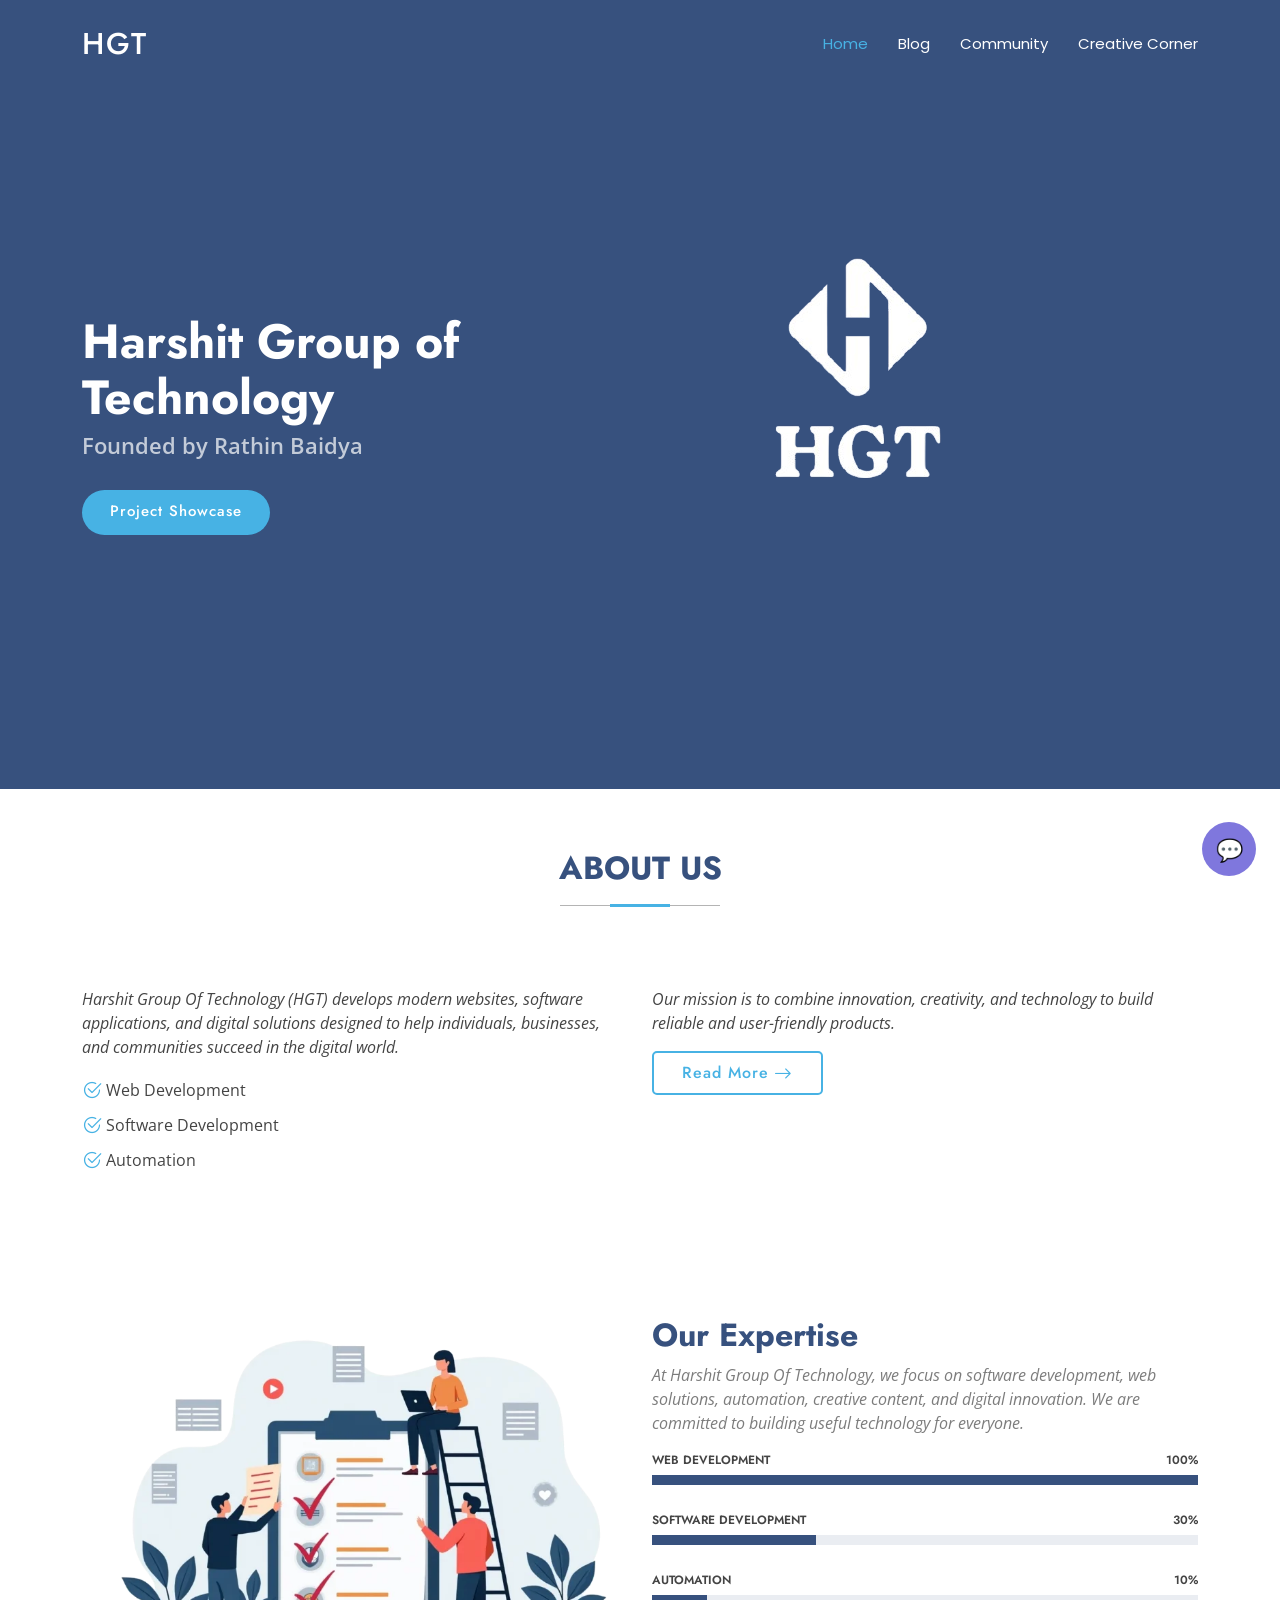
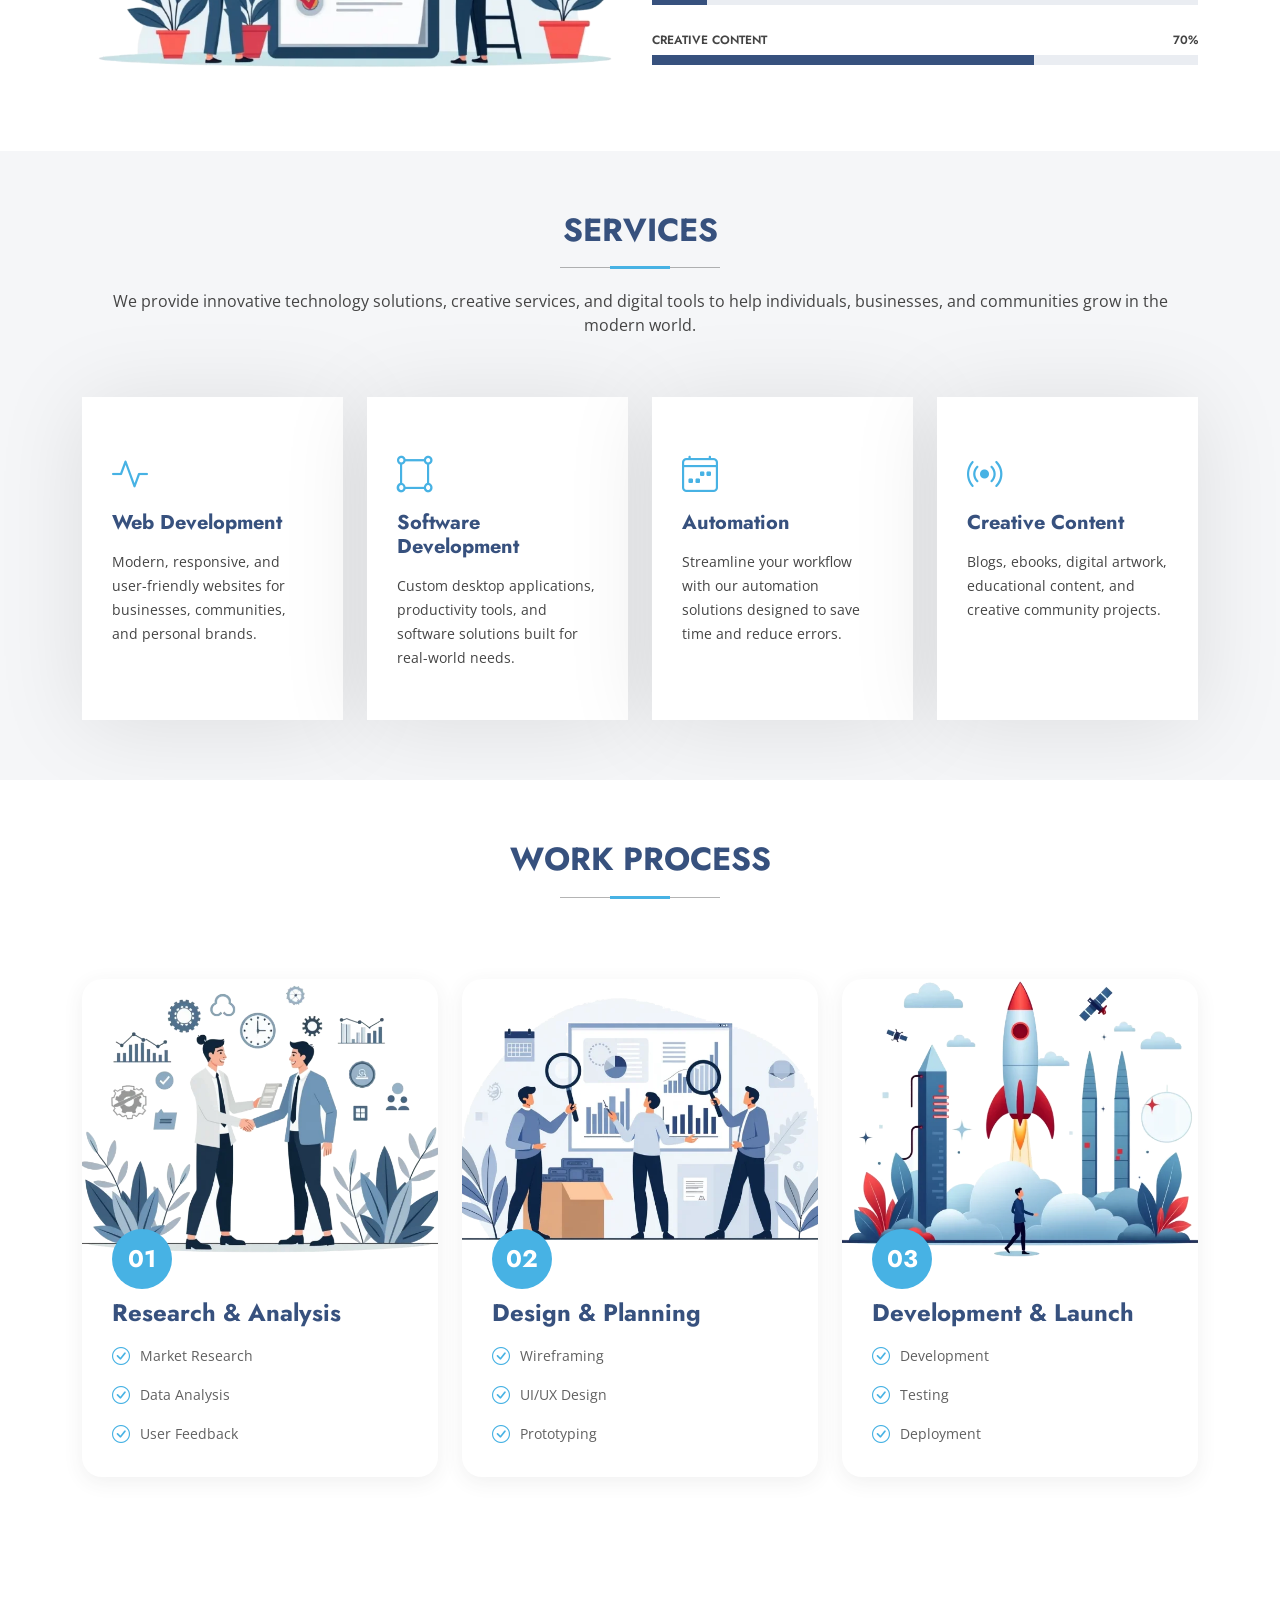
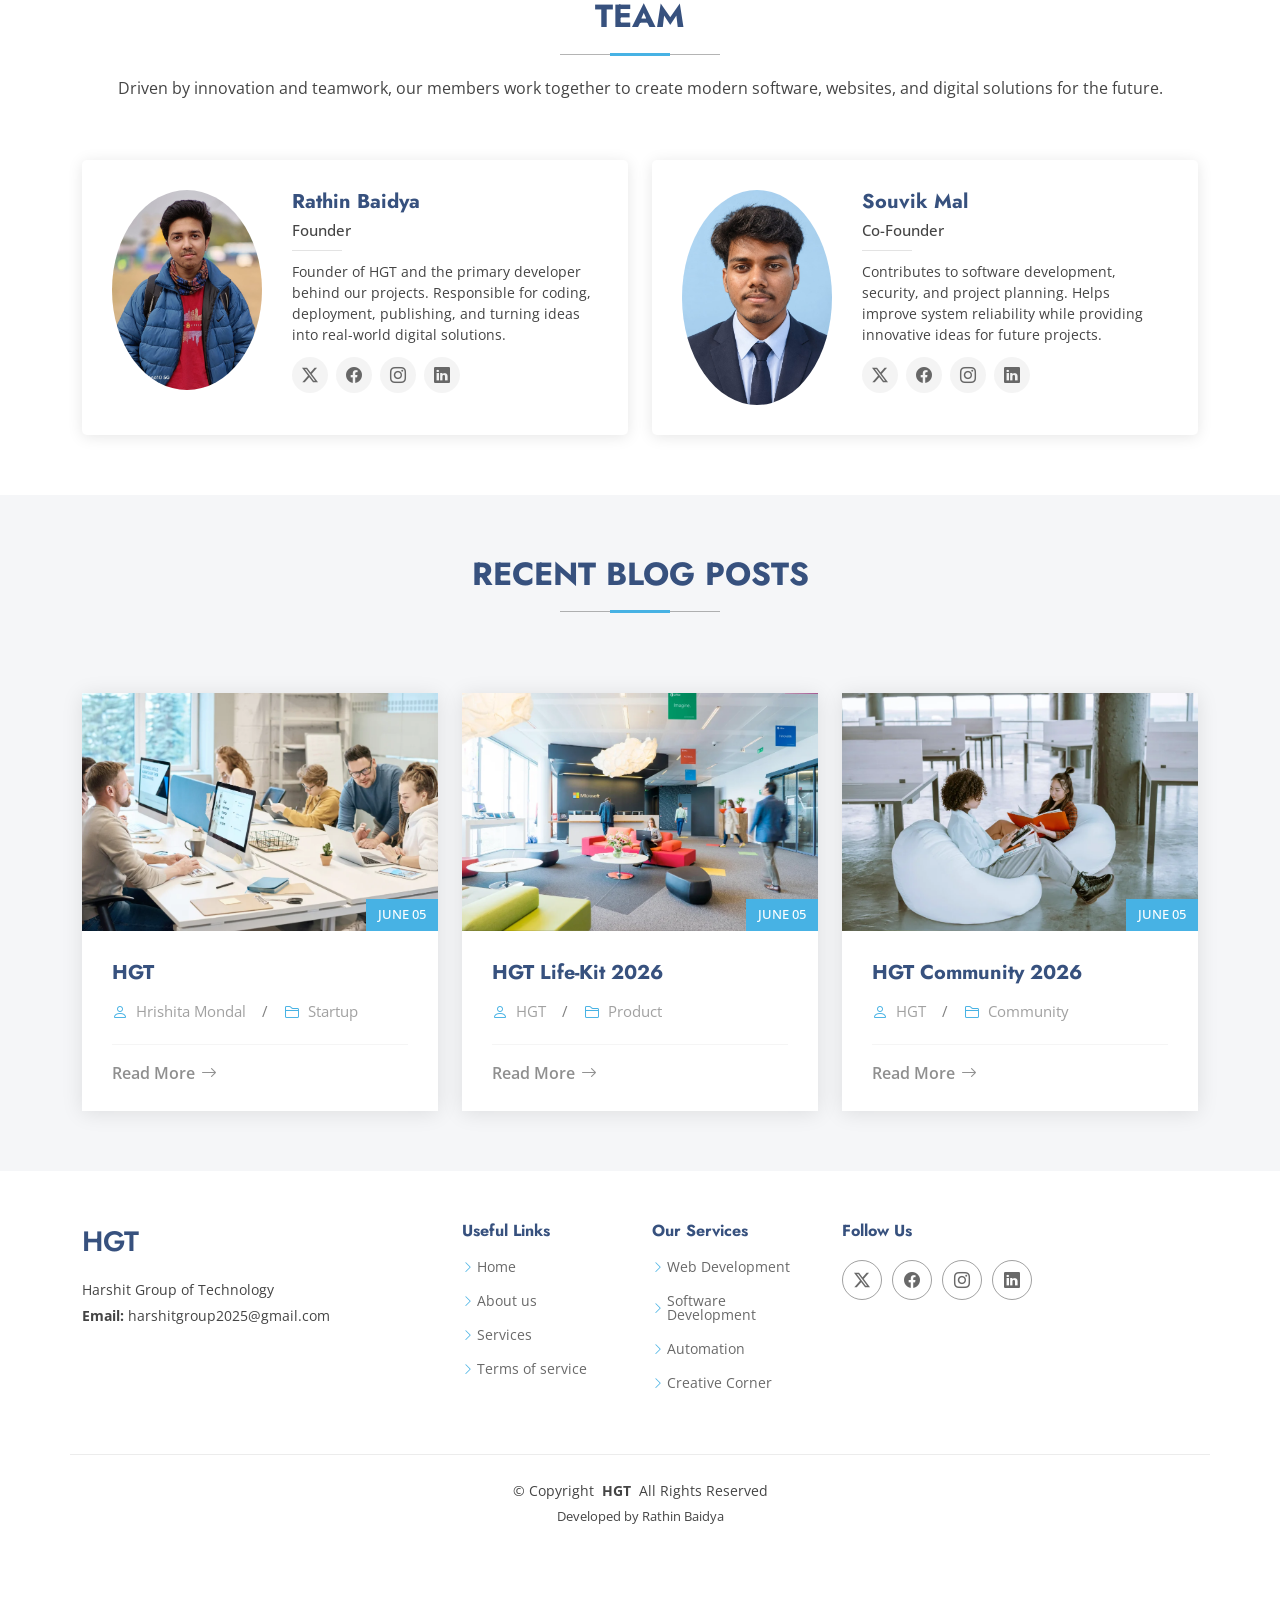
<file: HGT Website/index.html>
<!DOCTYPE html>
<html lang="en">

<head>
  <meta charset="utf-8">
  <meta content="width=device-width, initial-scale=1.0" name="viewport">
  <title>Harshit Group of Technology</title>
  <meta name="description" content="">
  <meta name="keywords" content="">

  <!-- Favicons -->
  <link rel="icon" href="data:,">

  <!-- Fonts -->
  <link href="https://fonts.googleapis.com" rel="preconnect">
  <link href="https://fonts.gstatic.com" rel="preconnect" crossorigin>
  <link href="https://fonts.googleapis.com/css2?family=Open+Sans:ital,wght@0,300;0,400;0,500;0,600;0,700;0,800;1,300;1,400;1,500;1,600;1,700;1,800&family=Poppins:ital,wght@0,100;0,200;0,300;0,400;0,500;0,600;0,700;0,800;0,900;1,100;1,200;1,300;1,400;1,500;1,600;1,700;1,800;1,900&family=Jost:ital,wght@0,100;0,200;0,300;0,400;0,500;0,600;0,700;0,800;0,900;1,100;1,200;1,300;1,400;1,500;1,600;1,700;1,800;1,900&display=swap" rel="stylesheet">

  <!-- Vendor CSS Files -->
  <link href="assets/vendor/bootstrap/css/bootstrap.min.css" rel="stylesheet">
  <link href="assets/vendor/bootstrap-icons/bootstrap-icons.css" rel="stylesheet">
  <link href="assets/vendor/aos/aos.css" rel="stylesheet">
  <link href="assets/vendor/glightbox/css/glightbox.min.css" rel="stylesheet">
  <link href="assets/vendor/swiper/swiper-bundle.min.css" rel="stylesheet">

  <!-- Main CSS File -->
  <link href="assets/css/main.css" rel="stylesheet">

  <!-- =======================================================
  * Template Name: Arsha
  * Template URL: https://bootstrapmade.com/arsha-free-bootstrap-html-template-corporate/
  * Updated: Feb 22 2025 with Bootstrap v5.3.3
  * Author: BootstrapMade.com
  * License: https://bootstrapmade.com/license/
  ======================================================== -->
</head>

<body class="index-page">

  <script src='https://www.noupe.com/embed/019b6fd9b4fb7624b5305b0c257edc657a59.js'></script>


    <!-- Chatbot button -->
            <button class="chat-bubble" onclick="toggleChat()">💬</button>

            <!-- Chatbot window -->
            <div class="chat-window" id="chatWindow">
            <div class="chat-header">💬 HGT ChatBot</div>
            <div class="chat-msgs" id="chatMsgs"></div>
            <div class="chat-opts" id="chatOpts"></div>
            </div>


<script>
var data = {
  "start": { msg: "What topic do you want to look at?", opts: [
    { label: "Team", next: "Team" },
    { label: "Contact", next: "contact" },
    { label: "Project", next: "project" },
    { label: "HCC(CODING)", next: "HCC" },
    { label: "HGT(CODING)",  next: "HGT" }
    ]
},

  "Team": { msg: "1. Rathin Baidya (Founder), 2. Souvik Mal (Co-Founder)",
  opts: [
    { label: "Contact", next: "contact" },
    {label: "Back", next: "start"}
  ]
},

  "contact": { msg: "Email: harshitgroup2025@gmail.com", opts: [
    { label: "Back", next: "start" }]
},

    "project": { msg: "Select the project you want to view", opts: [
    { label: "Life-Kit 2026", link: "https://lifekit2026.harshitgroup2025.workers.dev/" },
    { label: "Blog Website", link: "https://harshitblog.infinityfreeapp.com/" },
    { label: "Community", link: "https://butterfly2026.infinityfreeapp.com/" },
    { label: "Official Website (CODING)", link: "https://official.harshitgroup2025.workers.dev/" },
    { label: "HCC (CODING)", link: "https://creativecorner.harshitgroup2025.workers.dev/" },
    { label: "Back", next: "start" }]
},

    "HCC": { msg: "Visit this website", opts: [
    { label: "Visit", link: "https://creativecorner.harshitgroup2025.workers.dev/" },    
    { label: "Back", next: "start" }]
},

  "HGT": { msg: "Visit this website", opts: [
    { label: "Visit", link: "https://official.harshitgroup2025.workers.dev/" },    
    { label: "Back", next: "start" }]
}

};

function toggleChat() {
  var w = document.getElementById('chatWindow');
  w.classList.toggle('open');
  if(w.classList.contains('open')) goTo('start');
}

function goTo(key, userText) {
  var m=document.getElementById('chatMsgs');
  var o=document.getElementById('chatOpts');
  if(userText){ var u=document.createElement('div');
    u.className='user-msg'; u.textContent=userText; m.appendChild(u); }
  var s=data[key]; if(!s) return;
  var b=document.createElement('div');
  b.className='bot-msg'; b.textContent=s.msg; m.appendChild(b);
  o.innerHTML='';
  s.opts.forEach(function(opt){
    var btn=document.createElement('button');
    btn.className='opt'; btn.textContent=opt.label;
    if(opt.link) btn.onclick=function(){window.open(opt.link)};
    else btn.onclick=function(){goTo(opt.next,opt.label)};
    o.appendChild(btn);
  });
  m.scrollTop=m.scrollHeight;
}
</script>




  <header id="header" class="header d-flex align-items-center fixed-top">
    <div class="container-fluid container-xl position-relative d-flex align-items-center">

      <a href="index.html" class="logo d-flex align-items-center me-auto">
        <!-- Uncomment the line below if you also wish to use an image logo -->
        <!-- <img src="assets/img/logo.webp" alt=""> -->
        <h1 class="sitename">HGT</h1>
      </a>

      <nav id="navmenu" class="navmenu">
        <ul>
          <li><a href="index.html" class="active">Home</a></li>
          <li><a href="https://harshitblog.infinityfreeapp.com/">Blog</a></li>
          <li><a href="https://butterfly2026.infinityfreeapp.com/">Community</a></li>
          <li><a href="https://creativecorner.harshitgroup2025.workers.dev/">Creative Corner</a></li>
        </ul>
        <i class="mobile-nav-toggle d-xl-none bi bi-list"></i>
      </nav>

    </div>
  </header>

  <main class="main">

    <!-- Hero Section -->
    <section id="hero" class="hero section dark-background">

      <div class="container">
        <div class="row gy-4">
          <div class="col-lg-6 order-2 order-lg-1 d-flex flex-column justify-content-center" data-aos="zoom-out">
            <h1>Harshit Group of Technology</h1>
            <p>Founded by Rathin Baidya</p>
            <div class="d-flex">
              <a href="HGT_Project_Showcase.html" class="btn-get-started">Project Showcase</a>
              
            </div>
          </div>
          <div class="col-lg-6 order-1 order-lg-2 hero-img" data-aos="zoom-out" data-aos-delay="200">
            <img src="assets/img/logo.png" class="img-fluid animated" alt="">
          </div>
        </div>
      </div>

    </section><!-- /Hero Section -->

    
    

    <!-- About Section -->
    <section id="about" class="about section">

      <!-- Section Title -->
      <div class="container section-title" data-aos="fade-up">
        <h2>About Us</h2>
      </div><!-- End Section Title -->

      <div class="container">

        <div class="row gy-4">

          <div class="col-lg-6 content" data-aos="fade-up" data-aos-delay="100">
            <p>
            <i> Harshit Group Of Technology (HGT) develops modern websites, software applications, and digital solutions designed to help individuals, businesses, and communities succeed in the digital world.</i> </p>
            <ul>
              <li><i class="bi bi-check2-circle"></i> <span>Web Development</span></li>
              <li><i class="bi bi-check2-circle"></i> <span>Software Development</span></li>
              <li><i class="bi bi-check2-circle"></i> <span>Automation</span></li>
            </ul>
          </div>

          <div class="col-lg-6" data-aos="fade-up" data-aos-delay="200">
            <p><i>Our mission is to combine innovation, creativity, and technology to build reliable and user-friendly products.</i> </p>
            <a href="#" class="read-more"><span>Read More</span><i class="bi bi-arrow-right"></i></a>
          </div>

        </div>

      </div>

    </section><!-- /About Section -->

    
    <!-- Skills Section -->
    <section id="skills" class="skills section">

      <div class="container" data-aos="fade-up" data-aos-delay="100">

        <div class="row">

          <div class="col-lg-6 d-flex align-items-center">
            <img src="assets/img/illustration/illustration-10.webp" class="img-fluid" alt="">
          </div>

          <div class="col-lg-6 pt-4 pt-lg-0 content">

            <h3>Our Expertise</h3>
            <p class="fst-italic">
              At Harshit Group Of Technology, we focus on software development, web solutions, automation, creative content, and digital innovation. We are committed to building useful technology for everyone.
            </p>

            <div class="skills-content skills-animation">

              <div class="progress">
                <span class="skill"><span>Web Development</span> <i class="val">100%</i></span>
                <div class="progress-bar-wrap">
                  <div class="progress-bar" role="progressbar" aria-valuenow="100" aria-valuemin="0" aria-valuemax="100"></div>
                </div>
              </div><!-- End Skills Item -->

              <div class="progress">
                <span class="skill"><span>Software Development</span> <i class="val">30%</i></span>
                <div class="progress-bar-wrap">
                  <div class="progress-bar" role="progressbar" aria-valuenow="30" aria-valuemin="0" aria-valuemax="100"></div>
                </div>
              </div><!-- End Skills Item -->

              <div class="progress">
                <span class="skill"><span>Automation</span> <i class="val">10%</i></span>
                <div class="progress-bar-wrap">
                  <div class="progress-bar" role="progressbar" aria-valuenow="10" aria-valuemin="0" aria-valuemax="100"></div>
                </div>
              </div><!-- End Skills Item -->

              <div class="progress">
                <span class="skill"><span>Creative Content</span> <i class="val">70%</i></span>
                <div class="progress-bar-wrap">
                  <div class="progress-bar" role="progressbar" aria-valuenow="70" aria-valuemin="0" aria-valuemax="100"></div>
                </div>
              </div><!-- End Skills Item -->

            </div>

          </div>
        </div>

      </div>

    </section><!-- /Skills Section -->

    <!-- Services Section -->
    <section id="services" class="services section light-background">

      <!-- Section Title -->
      <div class="container section-title" data-aos="fade-up">
        <h2>Services</h2>
        <p>We provide innovative technology solutions, creative services, and digital tools to help individuals, businesses, and communities grow in the modern world.</p>
      </div><!-- End Section Title -->

      <div class="container">

        <div class="row gy-4">

          <div class="col-xl-3 col-md-6 d-flex" data-aos="fade-up" data-aos-delay="100">
            <div class="service-item position-relative">
              <div class="icon"><i class="bi bi-activity icon"></i></div>
              <h4><a href="" class="stretched-link">Web Development</a></h4>
              <p>Modern, responsive, and user-friendly websites for businesses, communities, and personal brands.</p>
            </div>
          </div><!-- End Service Item -->

          <div class="col-xl-3 col-md-6 d-flex" data-aos="fade-up" data-aos-delay="200">
            <div class="service-item position-relative">
              <div class="icon"><i class="bi bi-bounding-box-circles icon"></i></div>
              <h4><a href="" class="stretched-link">Software Development</a></h4>
              <p>Custom desktop applications, productivity tools, and software solutions built for real-world needs.</p>
            </div>
          </div><!-- End Service Item -->

          <div class="col-xl-3 col-md-6 d-flex" data-aos="fade-up" data-aos-delay="300">
            <div class="service-item position-relative">
              <div class="icon"><i class="bi bi-calendar4-week icon"></i></div>
              <h4><a href="" class="stretched-link">Automation</a></h4>
              <p>Streamline your workflow with our automation solutions designed to save time and reduce errors.</p>
            </div>
          </div><!-- End Service Item -->

          <div class="col-xl-3 col-md-6 d-flex" data-aos="fade-up" data-aos-delay="400">
            <div class="service-item position-relative">
              <div class="icon"><i class="bi bi-broadcast icon"></i></div>
              <h4><a href="" class="stretched-link">Creative Content</a></h4>
              <p>Blogs, ebooks, digital artwork, educational content, and creative community projects.</p>
            </div>
          </div><!-- End Service Item -->

        </div>

      </div>

    </section><!-- /Services Section -->

    <!-- Work Process Section -->
    <section id="work-process" class="work-process section">

      <!-- Section Title -->
      <div class="container section-title" data-aos="fade-up">
        <h2>Work Process</h2>
        <!-- <p>Necessitatibus eius consequatur ex aliquid fuga eum quidem sint consectetur velit</p> -->
      </div><!-- End Section Title -->

      <div class="container" data-aos="fade-up" data-aos-delay="100">

        <div class="row gy-5">

          <div class="col-lg-4" data-aos="fade-up" data-aos-delay="200">
            <div class="steps-item">
              <div class="steps-image">
                <img src="assets/img/steps/steps-1.webp" alt="Step 1" class="img-fluid" loading="lazy">
              </div>
              <div class="steps-content">
                <div class="steps-number">01</div>
                <h3>Research &amp; Analysis</h3>
                <!-- <p>Nemo enim ipsam voluptatem quia voluptas sit aspernatur aut odit aut fugit, sed quia consequuntur magni dolores eos qui ratione.</p> -->
                <div class="steps-features">
                  <div class="feature-item">
                    <i class="bi bi-check-circle"></i>
                    <span>Market Research</span>
                  </div>
                  <div class="feature-item">
                    <i class="bi bi-check-circle"></i>
                    <span>Data Analysis</span>
                  </div>
                  <div class="feature-item">
                    <i class="bi bi-check-circle"></i>
                    <span>User Feedback</span>
                  </div>
                </div>
              </div>
            </div><!-- End Steps Item -->
          </div>

          <div class="col-lg-4" data-aos="fade-up" data-aos-delay="300">
            <div class="steps-item">
              <div class="steps-image">
                <img src="assets/img/steps/steps-2.webp" alt="Step 2" class="img-fluid" loading="lazy">
              </div>
              <div class="steps-content">
                <div class="steps-number">02</div>
                <h3>Design &amp; Planning</h3>
                <!-- <p>Ut enim ad minima veniam, quis nostrum exercitationem ullam corporis suscipit laboriosam, nisi ut aliquid ex ea commodi consequatur.</p> -->
                <div class="steps-features">
                  <div class="feature-item">
                    <i class="bi bi-check-circle"></i>
                    <span>Wireframing</span>
                  </div>
                  <div class="feature-item">
                    <i class="bi bi-check-circle"></i>
                    <span>UI/UX Design</span>
                  </div>
                  <div class="feature-item">
                    <i class="bi bi-check-circle"></i>
                    <span>Prototyping</span>
                  </div>
                </div>
              </div>
            </div><!-- End Steps Item -->
          </div>

          <div class="col-lg-4" data-aos="fade-up" data-aos-delay="400">
            <div class="steps-item">
              <div class="steps-image">
                <img src="assets/img/steps/steps-3.webp" alt="Step 3" class="img-fluid" loading="lazy">
              </div>
              <div class="steps-content">
                <div class="steps-number">03</div>
                <h3>Development &amp; Launch</h3>
                <!-- <p>Et harum quidem rerum facilis est et expedita distinctio. Nam libero tempore, cum soluta nobis est eligendi optio cumque nihil.</p> -->
                <div class="steps-features">
                  <div class="feature-item">
                    <i class="bi bi-check-circle"></i>
                    <span>Development</span>
                  </div>
                  <div class="feature-item">
                    <i class="bi bi-check-circle"></i>
                    <span>Testing</span>
                  </div>
                  <div class="feature-item">
                    <i class="bi bi-check-circle"></i>
                    <span>Deployment</span>
                  </div>
                </div>
              </div>
            </div><!-- End Steps Item -->
          </div>

        </div>

      </div>

    </section><!-- /Work Process Section -->

   

   
    <!-- Team Section -->
    <section id="team" class="team section">

      <!-- Section Title -->
      <div class="container section-title" data-aos="fade-up">
        <h2>Team</h2>
        <p>Driven by innovation and teamwork, our members work together to create modern software, websites, and digital solutions for the future.</p>
      </div><!-- End Section Title -->

      <div class="container">

        <div class="row gy-4">

          <div class="col-lg-6" data-aos="fade-up" data-aos-delay="100">
            <div class="team-member d-flex align-items-start">
              <div class="pic"><img src="assets/img/person/rathin.jpg" class="img-fluid" alt=""></div>
              <div class="member-info">
                <h4>Rathin Baidya</h4>
                <span>Founder</span>
                <p>Founder of HGT and the primary developer behind our projects. Responsible for coding, deployment, publishing, and turning ideas into real-world digital solutions.</p>
                <div class="social">
                  <a href=""><i class="bi bi-twitter-x"></i></a>
                  <a href=""><i class="bi bi-facebook"></i></a>
                  <a href=""><i class="bi bi-instagram"></i></a>
                  <a href=""> <i class="bi bi-linkedin"></i> </a>
                </div>
              </div>
            </div>
          </div><!-- End Team Member -->

          <div class="col-lg-6" data-aos="fade-up" data-aos-delay="200">
            <div class="team-member d-flex align-items-start">
              <div class="pic"><img src="assets/img/person/souvik.jpg" class="img-fluid" alt=""></div>
              <div class="member-info">
                <h4>Souvik Mal</h4>
                <span>Co-Founder</span>
                <p>Contributes to software development, security, and project planning. Helps improve system reliability while providing innovative ideas for future projects.</p>
                <div class="social">
                  <a href=""><i class="bi bi-twitter-x"></i></a>
                  <a href=""><i class="bi bi-facebook"></i></a>
                  <a href=""><i class="bi bi-instagram"></i></a>
                  <a href=""> <i class="bi bi-linkedin"></i> </a>
                </div>
              </div>
            </div>
          </div><!-- End Team Member -->

          

        </div>

      </div>

    </section><!-- /Team Section -->

    

   

   

    <!-- Recent Blog Postst Section -->
    <section id="recent-blog-postst" class="recent-blog-postst section light-background">

      <!-- Section Title -->
      <div class="container section-title" data-aos="fade-up">
        <h2>Recent Blog Posts</h2>
        <!-- <p>Necessitatibus eius consequatur ex aliquid fuga eum quidem sint consectetur velit</p> -->
      </div><!-- End Section Title -->

      <div class="container">

        <div class="row gy-5">

          <div class="col-xl-4 col-md-6">
            <div class="post-item position-relative h-100" data-aos="fade-up" data-aos-delay="100">

              <div class="post-img position-relative overflow-hidden">
                <img src="assets/img/blog/blog-post-1.webp" class="img-fluid" alt="">
                <span class="post-date">June 05</span>
              </div>

              <div class="post-content d-flex flex-column">

                <h3 class="post-title">HGT</h3>

                <div class="meta d-flex align-items-center">
                  <div class="d-flex align-items-center">
                    <i class="bi bi-person"></i> <span class="ps-2">Hrishita Mondal</span>
                  </div>
                  <span class="px-3 text-black-50">/</span>
                  <div class="d-flex align-items-center">
                    <i class="bi bi-folder2"></i> <span class="ps-2">Startup</span>
                  </div>
                </div>

                <hr>

                <a href="https://harshitblog.infinityfreeapp.com/" class="readmore stretched-link"><span>Read More</span><i class="bi bi-arrow-right"></i></a>

              </div>

            </div>
          </div><!-- End post item -->

          <div class="col-xl-4 col-md-6">
            <div class="post-item position-relative h-100" data-aos="fade-up" data-aos-delay="200">

              <div class="post-img position-relative overflow-hidden">
                <img src="assets/img/blog/blog-post-2.webp" class="img-fluid" alt="">
                <span class="post-date">June 05</span>
              </div>

              <div class="post-content d-flex flex-column">

                <h3 class="post-title">HGT Life-Kit 2026</h3>

                <div class="meta d-flex align-items-center">
                  <div class="d-flex align-items-center">
                    <i class="bi bi-person"></i> <span class="ps-2">HGT</span>
                  </div>
                  <span class="px-3 text-black-50">/</span>
                  <div class="d-flex align-items-center">
                    <i class="bi bi-folder2"></i> <span class="ps-2">Product</span>
                  </div>
                </div>

                <hr>

                <a href="https://harshitblog.infinityfreeapp.com/" class="readmore stretched-link"><span>Read More</span><i class="bi bi-arrow-right"></i></a>

              </div>

            </div>
          </div><!-- End post item -->

          <div class="col-xl-4 col-md-6" data-aos="fade-up" data-aos-delay="300">
            <div class="post-item position-relative h-100">

              <div class="post-img position-relative overflow-hidden">
                <img src="assets/img/blog/blog-post-3.webp" class="img-fluid" alt="">
                <span class="post-date">June 05</span>
              </div>

              <div class="post-content d-flex flex-column">

                <h3 class="post-title">HGT Community 2026</h3>

                <div class="meta d-flex align-items-center">
                  <div class="d-flex align-items-center">
                    <i class="bi bi-person"></i> <span class="ps-2">HGT</span>
                  </div>
                  <span class="px-3 text-black-50">/</span>
                  <div class="d-flex align-items-center">
                    <i class="bi bi-folder2"></i> <span class="ps-2">Community</span>
                  </div>
                </div>

                <hr>

                <a href="https://harshitblog.infinityfreeapp.com/" class="readmore stretched-link"><span>Read More</span><i class="bi bi-arrow-right"></i></a>

              </div>

            </div>
          </div><!-- End post item -->

        </div>

      </div>

    </section><!-- /Recent Blog Postst Section -->

   

  </main>

  <footer id="footer" class="footer">

    

    <div class="container footer-top">
      <div class="row gy-4">
        <div class="col-lg-4 col-md-6 footer-about">
          <a href="index.html" class="d-flex align-items-center">
            <span class="sitename">HGT</span>
          </a>
          <div class="footer-contact pt-3">
            <p>Harshit Group of Technology</p>
           
            <p><strong>Email:</strong> <span>harshitgroup2025@gmail.com</span></p>
          </div>
        </div>

        <div class="col-lg-2 col-md-3 footer-links">
          <h4>Useful Links</h4>
          <ul>
            <li><i class="bi bi-chevron-right"></i> <a href="#">Home</a></li>
            <li><i class="bi bi-chevron-right"></i> <a href="#">About us</a></li>
            <li><i class="bi bi-chevron-right"></i> <a href="#">Services</a></li>
            <li><i class="bi bi-chevron-right"></i> <a href="#">Terms of service</a></li>
          </ul>
        </div>

        <div class="col-lg-2 col-md-3 footer-links">
          <h4>Our Services</h4>
          <ul>
            <li><i class="bi bi-chevron-right"></i> <a href="#">Web Development</a></li>
            <li><i class="bi bi-chevron-right"></i> <a href="#">Software Development</a></li>
            <li><i class="bi bi-chevron-right"></i> <a href="#">Automation</a></li>
            <li><i class="bi bi-chevron-right"></i> <a href="#">Creative Corner</a></li>
          </ul>
        </div>

        <div class="col-lg-4 col-md-12">
          <h4>Follow Us</h4>
          <!-- <p>Cras fermentum odio eu feugiat lide par naso tierra videa magna derita valies</p> -->
          <div class="social-links d-flex">
            <a href=""><i class="bi bi-twitter-x"></i></a>
            <a href=""><i class="bi bi-facebook"></i></a>
            <a href=""><i class="bi bi-instagram"></i></a>
            <a href=""><i class="bi bi-linkedin"></i></a>
          </div>
        </div>

      </div>
    </div>

    <div class="container copyright text-center mt-4">
      <p>© <span>Copyright</span> <strong class="px-1 sitename">HGT</strong> <span>All Rights Reserved</span></p>
      <div class="credits">
        <!-- All the links in the footer should remain intact. -->
        <!-- You can delete the links only if you've purchased the pro version. -->
        <!-- Licensing information: https://bootstrapmade.com/license/ -->
        <!-- Purchase the pro version with working PHP/AJAX contact form: [buy-url] -->
        Developed by Rathin Baidya
      </div>
    </div>

  </footer>

  <!-- Scroll Top -->
  <a href="#" id="scroll-top" class="scroll-top d-flex align-items-center justify-content-center"><i class="bi bi-arrow-up-short"></i></a>

  <!-- Preloader -->
  <div id="preloader"></div>

  <!-- Vendor JS Files -->
  <script src="assets/vendor/bootstrap/js/bootstrap.bundle.min.js"></script>
  <script src="assets/vendor/php-email-form/validate.js"></script>
  <script src="assets/vendor/aos/aos.js"></script>
  <script src="assets/vendor/glightbox/js/glightbox.min.js"></script>
  <script src="assets/vendor/swiper/swiper-bundle.min.js"></script>
  <script src="assets/vendor/waypoints/noframework.waypoints.js"></script>
  <script src="assets/vendor/imagesloaded/imagesloaded.pkgd.min.js"></script>
  <script src="assets/vendor/isotope-layout/isotope.pkgd.min.js"></script>

  <!-- Main JS File -->
  <script src="assets/js/main.js"></script>

</body>

</html>
</file>
<file: HGT Website/assets/css/main.css>
/**
* 
* Template URL: https://bootstrapmade.com/arsha-free-bootstrap-html-template-corporate/
* Updated: Feb 22 2025 with Bootstrap v5.3.3
* Author: BootstrapMade.com
* License: https://bootstrapmade.com/license/
*/

/*--------------------------------------------------------------
# Font & Color Variables
# Help: https://bootstrapmade.com/color-system/
--------------------------------------------------------------*/
/* Fonts */
:root {
  --default-font: "Open Sans",  system-ui, -apple-system, "Segoe UI", Roboto, "Helvetica Neue", Arial, "Noto Sans", "Liberation Sans", sans-serif, "Apple Color Emoji", "Segoe UI Emoji", "Segoe UI Symbol", "Noto Color Emoji";
  --heading-font: "Jost",  sans-serif;
  --nav-font: "Poppins",  sans-serif;
}

/* Global Colors - The following color variables are used throughout the website. Updating them here will change the color scheme of the entire website */
:root { 
  --background-color: #ffffff; /* Background color for the entire website, including individual sections */
  --default-color: #444444; /* Default color used for the majority of the text content across the entire website */
  --heading-color: #37517e; /* Color for headings, subheadings and title throughout the website */
  --accent-color: #47b2e4; /* Accent color that represents your brand on the website. It's used for buttons, links, and other elements that need to stand out */
  --surface-color: #ffffff; /* The surface color is used as a background of boxed elements within sections, such as cards, icon boxes, or other elements that require a visual separation from the global background. */
  --contrast-color: #ffffff; /* Contrast color for text, ensuring readability against backgrounds of accent, heading, or default colors. */
}

/* Nav Menu Colors - The following color variables are used specifically for the navigation menu. They are separate from the global colors to allow for more customization options */
:root {
  --nav-color: #ffffff;  /* The default color of the main navmenu links */
  --nav-hover-color: #47b2e4; /* Applied to main navmenu links when they are hovered over or active */
  --nav-mobile-background-color: #ffffff; /* Used as the background color for mobile navigation menu */
  --nav-dropdown-background-color: #ffffff; /* Used as the background color for dropdown items that appear when hovering over primary navigation items */
  --nav-dropdown-color: #444444; /* Used for navigation links of the dropdown items in the navigation menu. */
  --nav-dropdown-hover-color: #47b2e4; /* Similar to --nav-hover-color, this color is applied to dropdown navigation links when they are hovered over. */
}

/* Color Presets - These classes override global colors when applied to any section or element, providing reuse of the sam color scheme. */

.light-background {
  --background-color: #f5f6f8;
  --surface-color: #ffffff;
}

.dark-background {
  --background-color: #37517e;
  --default-color: #ffffff;
  --heading-color: #ffffff;
  --surface-color: #4668a2;
  --contrast-color: #ffffff;
}

/* Smooth scroll */
:root {
  scroll-behavior: smooth;
}

/*--------------------------------------------------------------
# General Styling & Shared Classes
--------------------------------------------------------------*/
body {
  color: var(--default-color);
  background-color: var(--background-color);
  font-family: var(--default-font);
}

a {
  color: var(--accent-color);
  text-decoration: none;
  transition: 0.3s;
}

a:hover {
  color: color-mix(in srgb, var(--accent-color), transparent 25%);
  text-decoration: none;
}

h1,
h2,
h3,
h4,
h5,
h6 {
  color: var(--heading-color);
  font-family: var(--heading-font);
}

/* PHP Email Form Messages
------------------------------*/
.php-email-form .error-message {
  display: none;
  background: #df1529;
  color: #ffffff;
  text-align: left;
  padding: 15px;
  margin-bottom: 24px;
  font-weight: 600;
}

.php-email-form .sent-message {
  display: none;
  color: #ffffff;
  background: #059652;
  text-align: center;
  padding: 15px;
  margin-bottom: 24px;
  font-weight: 600;
}

.php-email-form .loading {
  display: none;
  background: var(--surface-color);
  text-align: center;
  padding: 15px;
  margin-bottom: 24px;
}

.php-email-form .loading:before {
  content: "";
  display: inline-block;
  border-radius: 50%;
  width: 24px;
  height: 24px;
  margin: 0 10px -6px 0;
  border: 3px solid var(--accent-color);
  border-top-color: var(--surface-color);
  animation: php-email-form-loading 1s linear infinite;
}

@keyframes php-email-form-loading {
  0% {
    transform: rotate(0deg);
  }

  100% {
    transform: rotate(360deg);
  }
}

/*--------------------------------------------------------------
# Global Header
--------------------------------------------------------------*/
.header {
  --background-color: #3d4d6a;
  --heading-color: #ffffff;
  color: var(--default-color);
  background-color: var(--background-color);
  padding: 15px 0;
  transition: all 0.5s;
  z-index: 997;
}

.header .logo {
  line-height: 1;
}

.header .logo img {
  max-height: 36px;
  margin-right: 8px;
}

.header .logo h1 {
  font-size: 30px;
  margin: 0;
  font-weight: 500;
  color: var(--heading-color);
  letter-spacing: 2px;
  text-transform: uppercase;
}

.header .btn-getstarted,
.header .btn-getstarted:focus {
  color: var(--contrast-color);
  background: var(--accent-color);
  font-size: 14px;
  padding: 8px 25px;
  margin: 0 0 0 30px;
  border-radius: 50px;
  transition: 0.3s;
}

.header .btn-getstarted:hover,
.header .btn-getstarted:focus:hover {
  color: var(--contrast-color);
  background: color-mix(in srgb, var(--accent-color), transparent 15%);
}

@media (max-width: 1200px) {
  .header .logo {
    order: 1;
  }

  .header .btn-getstarted {
    order: 2;
    margin: 0 15px 0 0;
    padding: 6px 15px;
  }

  .header .navmenu {
    order: 3;
  }
}

/* Index Page Header
------------------------------*/
.index-page .header {
  --background-color: rgba(255, 255, 255, 0);
  --heading-color: #ffffff;
  --nav-color: #ffffff;
}

/* Index Page Header on Scroll
------------------------------*/
.index-page.scrolled .header {
  --background-color: rgba(40, 58, 90, 0.9);
}

/*--------------------------------------------------------------
# Navigation Menu
--------------------------------------------------------------*/
/* Desktop Navigation */
@media (min-width: 1200px) {
  .navmenu {
    padding: 0;
  }

  .navmenu ul {
    margin: 0;
    padding: 0;
    display: flex;
    list-style: none;
    align-items: center;
  }

  .navmenu li {
    position: relative;
  }

  .navmenu a,
  .navmenu a:focus {
    color: var(--nav-color);
    padding: 18px 15px;
    font-size: 15px;
    font-family: var(--nav-font);
    font-weight: 400;
    display: flex;
    align-items: center;
    justify-content: space-between;
    white-space: nowrap;
    transition: 0.3s;
  }

  .navmenu a i,
  .navmenu a:focus i {
    font-size: 12px;
    line-height: 0;
    margin-left: 5px;
    transition: 0.3s;
  }

  .navmenu li:last-child a {
    padding-right: 0;
  }

  .navmenu li:hover>a,
  .navmenu .active,
  .navmenu .active:focus {
    color: var(--nav-hover-color);
  }

  .navmenu .dropdown ul {
    margin: 0;
    padding: 10px 0;
    background: var(--nav-dropdown-background-color);
    display: block;
    position: absolute;
    visibility: hidden;
    left: 14px;
    top: 130%;
    opacity: 0;
    transition: 0.3s;
    border-radius: 4px;
    z-index: 99;
    box-shadow: 0px 0px 30px rgba(0, 0, 0, 0.1);
  }

  .navmenu .dropdown ul li {
    min-width: 200px;
  }

  .navmenu .dropdown ul a {
    padding: 10px 20px;
    font-size: 15px;
    text-transform: none;
    color: var(--nav-dropdown-color);
  }

  .navmenu .dropdown ul a i {
    font-size: 12px;
  }

  .navmenu .dropdown ul a:hover,
  .navmenu .dropdown ul .active:hover,
  .navmenu .dropdown ul li:hover>a {
    color: var(--nav-dropdown-hover-color);
  }

  .navmenu .dropdown:hover>ul {
    opacity: 1;
    top: 100%;
    visibility: visible;
  }

  .navmenu .dropdown .dropdown ul {
    top: 0;
    left: -90%;
    visibility: hidden;
  }

  .navmenu .dropdown .dropdown:hover>ul {
    opacity: 1;
    top: 0;
    left: -100%;
    visibility: visible;
  }

  .navmenu .megamenu {
    position: static;
  }

  .navmenu .megamenu ul {
    margin: 0;
    padding: 10px;
    background: var(--nav-dropdown-background-color);
    box-shadow: 0px 0px 20px rgba(0, 0, 0, 0.1);
    position: absolute;
    top: 130%;
    left: 0;
    right: 0;
    visibility: hidden;
    opacity: 0;
    display: flex;
    transition: 0.3s;
    border-radius: 4px;
    z-index: 99;
  }

  .navmenu .megamenu ul li {
    flex: 1;
  }

  .navmenu .megamenu ul li a,
  .navmenu .megamenu ul li:hover>a {
    padding: 10px 20px;
    font-size: 15px;
    color: var(--nav-dropdown-color);
  }

  .navmenu .megamenu ul li a:hover,
  .navmenu .megamenu ul li .active,
  .navmenu .megamenu ul li .active:hover {
    color: var(--nav-dropdown-hover-color);
  }

  .navmenu .megamenu:hover>ul {
    opacity: 1;
    top: 100%;
    visibility: visible;
  }

  .navmenu .dd-box-shadow {
    box-shadow: 0px 0px 30px rgba(0, 0, 0, 0.1);
  }
}

/* Mobile Navigation */
@media (max-width: 1199px) {
  .mobile-nav-toggle {
    color: var(--nav-color);
    font-size: 28px;
    line-height: 0;
    margin-right: 10px;
    cursor: pointer;
    transition: color 0.3s;
  }

  .navmenu {
    padding: 0;
    z-index: 9997;
  }

  .navmenu ul {
    display: none;
    list-style: none;
    position: absolute;
    inset: 60px 20px 20px 20px;
    padding: 10px 0;
    margin: 0;
    border-radius: 6px;
    background-color: var(--nav-mobile-background-color);
    overflow-y: auto;
    transition: 0.3s;
    z-index: 9998;
    box-shadow: 0px 0px 30px rgba(0, 0, 0, 0.1);
  }

  .navmenu a,
  .navmenu a:focus {
    color: var(--nav-dropdown-color);
    padding: 10px 20px;
    font-family: var(--nav-font);
    font-size: 17px;
    font-weight: 500;
    display: flex;
    align-items: center;
    justify-content: space-between;
    white-space: nowrap;
    transition: 0.3s;
  }

  .navmenu a i,
  .navmenu a:focus i {
    font-size: 12px;
    line-height: 0;
    margin-left: 5px;
    width: 30px;
    height: 30px;
    display: flex;
    align-items: center;
    justify-content: center;
    border-radius: 50%;
    transition: 0.3s;
    background-color: color-mix(in srgb, var(--accent-color), transparent 90%);
  }

  .navmenu a i:hover,
  .navmenu a:focus i:hover {
    background-color: var(--accent-color);
    color: var(--contrast-color);
  }

  .navmenu a:hover,
  .navmenu .active,
  .navmenu .active:focus {
    color: var(--nav-dropdown-hover-color);
  }

  .navmenu .active i,
  .navmenu .active:focus i {
    background-color: var(--accent-color);
    color: var(--contrast-color);
    transform: rotate(180deg);
  }

  .navmenu .dropdown ul {
    position: static;
    display: none;
    z-index: 99;
    padding: 10px 0;
    margin: 10px 20px;
    background-color: var(--nav-dropdown-background-color);
    border: 1px solid color-mix(in srgb, var(--default-color), transparent 90%);
    box-shadow: none;
    transition: all 0.5s ease-in-out;
  }

  .navmenu .dropdown ul ul {
    background-color: rgba(33, 37, 41, 0.1);
  }

  .navmenu .dropdown>.dropdown-active {
    display: block;
    background-color: rgba(33, 37, 41, 0.03);
  }

  .mobile-nav-active {
    overflow: hidden;
  }

  .mobile-nav-active .mobile-nav-toggle {
    color: #fff;
    position: absolute;
    font-size: 32px;
    top: 15px;
    right: 15px;
    margin-right: 0;
    z-index: 9999;
  }

  .mobile-nav-active .navmenu {
    position: fixed;
    overflow: hidden;
    inset: 0;
    background: rgba(33, 37, 41, 0.8);
    transition: 0.3s;
  }

  .mobile-nav-active .navmenu>ul {
    display: block;
  }
}

/*--------------------------------------------------------------
# Global Footer
--------------------------------------------------------------*/
.footer {
  color: var(--default-color);
  background-color: var(--background-color);
  font-size: 14px;
  padding-bottom: 50px;
  position: relative;
}

.footer .footer-newsletter {
  background-color: color-mix(in srgb, var(--heading-color), transparent 95%);
  padding: 50px 0;
}

.footer .footer-newsletter h4 {
  font-size: 24px;
}

.footer .footer-newsletter .newsletter-form {
  margin-top: 30px;
  margin-bottom: 15px;
  padding: 6px 8px;
  position: relative;
  background-color: color-mix(in srgb, var(--background-color), transparent 50%);
  border: 1px solid color-mix(in srgb, var(--default-color), transparent 90%);
  box-shadow: 0px 2px 25px rgba(0, 0, 0, 0.1);
  display: flex;
  transition: 0.3s;
  border-radius: 50px;
}

.footer .footer-newsletter .newsletter-form:focus-within {
  border-color: var(--accent-color);
}

.footer .footer-newsletter .newsletter-form input[type=email] {
  border: 0;
  padding: 4px;
  width: 100%;
  background-color: color-mix(in srgb, var(--background-color), transparent 50%);
  color: var(--default-color);
}

.footer .footer-newsletter .newsletter-form input[type=email]:focus-visible {
  outline: none;
}

.footer .footer-newsletter .newsletter-form input[type=submit] {
  border: 0;
  font-size: 16px;
  padding: 0 20px;
  margin: -7px -8px -7px 0;
  background: var(--accent-color);
  color: var(--contrast-color);
  transition: 0.3s;
  border-radius: 50px;
}

.footer .footer-newsletter .newsletter-form input[type=submit]:hover {
  background: color-mix(in srgb, var(--accent-color), transparent 20%);
}

.footer .footer-top {
  padding-top: 50px;
}

.footer .social-links a {
  display: flex;
  align-items: center;
  justify-content: center;
  width: 40px;
  height: 40px;
  border-radius: 50%;
  border: 1px solid color-mix(in srgb, var(--default-color), transparent 50%);
  font-size: 16px;
  color: color-mix(in srgb, var(--default-color), transparent 20%);
  margin-right: 10px;
  transition: 0.3s;
}

.footer .social-links a:hover {
  color: var(--accent-color);
  border-color: var(--accent-color);
}

.footer h4 {
  font-size: 16px;
  font-weight: bold;
  position: relative;
  padding-bottom: 12px;
}

.footer .footer-links {
  margin-bottom: 30px;
}

.footer .footer-links ul {
  list-style: none;
  padding: 0;
  margin: 0;
}

.footer .footer-links ul i {
  margin-right: 3px;
  font-size: 12px;
  line-height: 0;
  color: var(--accent-color);
}

.footer .footer-links ul li {
  padding: 10px 0;
  display: flex;
  align-items: center;
}

.footer .footer-links ul li:first-child {
  padding-top: 0;
}

.footer .footer-links ul a {
  display: inline-block;
  color: color-mix(in srgb, var(--default-color), transparent 20%);
  line-height: 1;
}

.footer .footer-links ul a:hover {
  color: var(--accent-color);
}

.footer .footer-about a {
  color: var(--heading-color);
  font-size: 28px;
  font-weight: 600;
  text-transform: uppercase;
  font-family: var(--heading-font);
}

.footer .footer-contact p {
  margin-bottom: 5px;
}

.footer .copyright {
  padding-top: 25px;
  padding-bottom: 25px;
  border-top: 1px solid color-mix(in srgb, var(--default-color), transparent 90%);
}

.footer .copyright p {
  margin-bottom: 0;
}

.footer .credits {
  margin-top: 6px;
  font-size: 13px;
}

/*--------------------------------------------------------------
# Preloader
--------------------------------------------------------------*/
#preloader {
  position: fixed;
  inset: 0;
  z-index: 999999;
  overflow: hidden;
  background: var(--background-color);
  transition: all 0.6s ease-out;
}

#preloader:before {
  content: "";
  position: fixed;
  top: calc(50% - 30px);
  left: calc(50% - 30px);
  border: 6px solid #ffffff;
  border-color: var(--accent-color) transparent var(--accent-color) transparent;
  border-radius: 50%;
  width: 60px;
  height: 60px;
  animation: animate-preloader 1.5s linear infinite;
}

@keyframes animate-preloader {
  0% {
    transform: rotate(0deg);
  }

  100% {
    transform: rotate(360deg);
  }
}

/*--------------------------------------------------------------
# Scroll Top Button
--------------------------------------------------------------*/
.scroll-top {
  position: fixed;
  visibility: hidden;
  opacity: 0;
  right: 15px;
  bottom: -15px;
  z-index: 99999;
  background-color: var(--accent-color);
  width: 44px;
  height: 44px;
  border-radius: 50px;
  transition: all 0.4s;
}

.scroll-top i {
  font-size: 24px;
  color: var(--contrast-color);
  line-height: 0;
}

.scroll-top:hover {
  background-color: color-mix(in srgb, var(--accent-color), transparent 20%);
  color: var(--contrast-color);
}

.scroll-top.active {
  visibility: visible;
  opacity: 1;
  bottom: 15px;
}

/*--------------------------------------------------------------
# Disable aos animation delay on mobile devices
--------------------------------------------------------------*/
@media screen and (max-width: 768px) {
  [data-aos-delay] {
    transition-delay: 0 !important;
  }
}

/*--------------------------------------------------------------
# Global Page Titles & Breadcrumbs
--------------------------------------------------------------*/
.page-title {
  --background-color: color-mix(in srgb, var(--default-color), transparent 96%);
  color: var(--default-color);
  background-color: var(--background-color);
  padding: 20px 0;
  position: relative;
}

.page-title h1 {
  font-size: 28px;
  font-weight: 700;
  margin: 0;
}

.page-title .breadcrumbs ol {
  display: flex;
  flex-wrap: wrap;
  list-style: none;
  padding: 0 0 10px 0;
  margin: 0;
  font-size: 14px;
}

.page-title .breadcrumbs ol li+li {
  padding-left: 10px;
}

.page-title .breadcrumbs ol li+li::before {
  content: "/";
  display: inline-block;
  padding-right: 10px;
  color: color-mix(in srgb, var(--default-color), transparent 70%);
}

/*--------------------------------------------------------------
# Global Sections
--------------------------------------------------------------*/
section,
.section {
  color: var(--default-color);
  background-color: var(--background-color);
  padding: 60px 0;
  scroll-margin-top: 88px;
  overflow: clip;
}

@media (max-width: 1199px) {

  section,
  .section {
    scroll-margin-top: 66px;
  }
}

/*--------------------------------------------------------------
# Global Section Titles
--------------------------------------------------------------*/
.section-title {
  text-align: center;
  padding-bottom: 60px;
  position: relative;
}

.section-title h2 {
  font-size: 32px;
  font-weight: 700;
  margin-bottom: 20px;
  padding-bottom: 20px;
  text-transform: uppercase;
  position: relative;
}

.section-title h2:before {
  content: "";
  position: absolute;
  display: block;
  width: 160px;
  height: 1px;
  background: color-mix(in srgb, var(--default-color), transparent 60%);
  left: 0;
  right: 0;
  bottom: 1px;
  margin: auto;
}

.section-title h2::after {
  content: "";
  position: absolute;
  display: block;
  width: 60px;
  height: 3px;
  background: var(--accent-color);
  left: 0;
  right: 0;
  bottom: 0;
  margin: auto;
}

.section-title p {
  margin-bottom: 0;
}

/*--------------------------------------------------------------
# Hero Section
--------------------------------------------------------------*/
.hero {
  width: 100%;
  min-height: 80vh;
  position: relative;
  padding: 120px 0 60px 0;
  display: flex;
  align-items: center;
}

.hero h1 {
  margin: 0;
  font-size: 48px;
  font-weight: 700;
  line-height: 56px;
}

.hero p {
  color: color-mix(in srgb, var(--default-color), transparent 30%);
  margin: 5px 0 30px 0;
  font-size: 22px;
  line-height: 1.3;
  font-weight: 600;
}

.hero .btn-get-started {
  color: var(--contrast-color);
  background: var(--accent-color);
  font-family: var(--heading-font);
  font-weight: 500;
  font-size: 15px;
  letter-spacing: 1px;
  display: inline-block;
  padding: 10px 28px 12px 28px;
  border-radius: 50px;
  transition: 0.5s;
}

.hero .btn-get-started:hover {
  color: var(--contrast-color);
  background: color-mix(in srgb, var(--accent-color), transparent 15%);
}

.hero .btn-watch-video {
  font-size: 16px;
  transition: 0.5s;
  margin-left: 25px;
  color: var(--default-color);
  font-weight: 600;
}

.hero .btn-watch-video i {
  color: var(--contrast-color);
  font-size: 32px;
  transition: 0.3s;
  line-height: 0;
  margin-right: 8px;
}

.hero .btn-watch-video:hover {
  color: var(--accent-color);
}

.hero .btn-watch-video:hover i {
  color: color-mix(in srgb, var(--accent-color), transparent 15%);
}

.hero .animated {
  animation: up-down 2s ease-in-out infinite alternate-reverse both;
}

@media (max-width: 640px) {
  .hero h1 {
    font-size: 28px;
    line-height: 36px;
  }

  .hero p {
    font-size: 18px;
    line-height: 24px;
    margin-bottom: 30px;
  }

  .hero .btn-get-started,
  .hero .btn-watch-video {
    font-size: 13px;
  }
}

@keyframes up-down {
  0% {
    transform: translateY(10px);
  }

  100% {
    transform: translateY(-10px);
  }
}

/*--------------------------------------------------------------
# Clients Section
--------------------------------------------------------------*/
.clients {
  padding: 12px 0;
}

.clients .swiper {
  padding: 10px 0;
}

.clients .swiper-wrapper {
  height: auto;
}

.clients .swiper-slide img {
  transition: 0.3s;
  padding: 0 10px;
}

.clients .swiper-slide img:hover {
  transform: scale(1.1);
}

/*--------------------------------------------------------------
# About Section
--------------------------------------------------------------*/
.about ul {
  list-style: none;
  padding: 0;
}

.about ul li {
  padding-bottom: 5px;
  display: flex;
  align-items: center;
}

.about ul i {
  font-size: 20px;
  padding-right: 4px;
  color: var(--accent-color);
}

.about .read-more {
  color: var(--accent-color);
  font-family: var(--heading-font);
  font-weight: 500;
  font-size: 16px;
  letter-spacing: 1px;
  padding: 8px 28px;
  border-radius: 5px;
  transition: 0.3s;
  display: inline-flex;
  align-items: center;
  justify-content: center;
  border: 2px solid var(--accent-color);
}

.about .read-more i {
  font-size: 18px;
  margin-left: 5px;
  line-height: 0;
  transition: 0.3s;
}

.about .read-more:hover {
  background: var(--accent-color);
  color: var(--contrast-color);
}

.about .read-more:hover i {
  transform: translate(5px, 0);
}

/*--------------------------------------------------------------
# Why Us Section
--------------------------------------------------------------*/
.why-us {
  padding: 30px 0;
}

.why-us .content h3 {
  font-weight: 400;
  font-size: 34px;
}

.why-us .content p {
  color: color-mix(in srgb, var(--default-color), transparent 30%);
}

.why-us .faq-container .faq-item {
  background-color: var(--surface-color);
  position: relative;
  padding: 20px;
  margin-bottom: 20px;
  box-shadow: 0px 5px 25px 0px rgba(0, 0, 0, 0.1);
  overflow: hidden;
}

.why-us .faq-container .faq-item:last-child {
  margin-bottom: 0;
}

.why-us .faq-container .faq-item h3 {
  font-weight: 500;
  font-size: 17px;
  line-height: 24px;
  margin: 0 30px 0 0;
  transition: 0.3s;
  cursor: pointer;
}

.why-us .faq-container .faq-item h3 span {
  color: var(--accent-color);
  padding-right: 5px;
  font-weight: 600;
}

.why-us .faq-container .faq-item h3:hover {
  color: var(--accent-color);
}

.why-us .faq-container .faq-item .faq-content {
  display: grid;
  grid-template-rows: 0fr;
  transition: 0.3s ease-in-out;
  visibility: hidden;
  opacity: 0;
}

.why-us .faq-container .faq-item .faq-content p {
  margin-bottom: 0;
  overflow: hidden;
}

.why-us .faq-container .faq-item .faq-icon {
  position: absolute;
  top: 22px;
  left: 20px;
  font-size: 22px;
  line-height: 0;
  transition: 0.3s;
  color: var(--accent-color);
}

.why-us .faq-container .faq-item .faq-toggle {
  position: absolute;
  top: 20px;
  right: 20px;
  font-size: 16px;
  line-height: 0;
  transition: 0.3s;
  cursor: pointer;
}

.why-us .faq-container .faq-item .faq-toggle:hover {
  color: var(--accent-color);
}

.why-us .faq-container .faq-active h3 {
  color: var(--accent-color);
}

.why-us .faq-container .faq-active .faq-content {
  grid-template-rows: 1fr;
  visibility: visible;
  opacity: 1;
  padding-top: 10px;
}

.why-us .faq-container .faq-active .faq-toggle {
  transform: rotate(90deg);
  color: var(--accent-color);
}

.why-us .why-us-img {
  display: flex;
  align-items: center;
  justify-content: center;
}

.why-us .why-us-img img {
  max-height: 70%;
}

/*--------------------------------------------------------------
# Skills Section
--------------------------------------------------------------*/
.skills .content h3 {
  font-size: 2rem;
  font-weight: 700;
}

.skills .content p {
  color: color-mix(in srgb, var(--default-color), transparent 30%);
}

.skills .content p:last-child {
  margin-bottom: 0;
}

.skills .content ul {
  list-style: none;
  padding: 0;
}

.skills .content ul li {
  padding-bottom: 10px;
}

.skills .progress {
  height: 60px;
  display: block;
  background: none;
  border-radius: 0;
}

.skills .progress .skill {
  color: var(--default-color);
  padding: 0;
  margin: 0 0 6px 0;
  text-transform: uppercase;
  display: block;
  font-weight: 600;
  font-family: var(--heading-font);
}

.skills .progress .skill .val {
  float: right;
  font-style: normal;
}

.skills .progress-bar-wrap {
  background: color-mix(in srgb, var(--heading-color), transparent 90%);
  height: 10px;
}

.skills .progress-bar {
  width: 1px;
  height: 10px;
  transition: 0.9s;
  background-color: var(--heading-color);
}

/*--------------------------------------------------------------
# Services Section
--------------------------------------------------------------*/
.services .service-item {
  background-color: var(--surface-color);
  box-shadow: 0px 5px 90px 0px rgba(0, 0, 0, 0.1);
  padding: 50px 30px;
  transition: all ease-in-out 0.4s;
  height: 100%;
}

.services .service-item .icon {
  margin-bottom: 10px;
}

.services .service-item .icon i {
  color: var(--accent-color);
  font-size: 36px;
  transition: 0.3s;
}

.services .service-item h4 {
  font-weight: 700;
  margin-bottom: 15px;
  font-size: 20px;
}

.services .service-item h4 a {
  color: var(--heading-color);
  transition: ease-in-out 0.3s;
}

.services .service-item p {
  line-height: 24px;
  font-size: 14px;
  margin-bottom: 0;
}

.services .service-item:hover {
  transform: translateY(-10px);
}

.services .service-item:hover h4 a {
  color: var(--accent-color);
}

/*--------------------------------------------------------------
# Work Process Section
--------------------------------------------------------------*/
.work-process .steps-item {
  background: var(--surface-color);
  border-radius: 20px;
  height: 100%;
  transition: all 0.3s ease-in-out;
  box-shadow: 0 5px 20px color-mix(in srgb, var(--default-color), transparent 92%);
}

.work-process .steps-item .steps-image {
  border-radius: 20px 20px 0 0;
  overflow: hidden;
}

.work-process .steps-item:hover {
  transform: translateY(-10px);
  box-shadow: 0 15px 30px color-mix(in srgb, var(--accent-color), transparent 85%);
}

.work-process .steps-item:hover .steps-number {
  background: var(--accent-color);
  color: var(--contrast-color);
}

.work-process .steps-item:hover .steps-image img {
  transform: scale(1.1);
}

.work-process .steps-image {
  position: relative;
  height: 280px;
}

.work-process .steps-image img {
  width: 100%;
  height: 100%;
  object-fit: cover;
  transition: transform 0.6s ease;
}

.work-process .steps-content {
  position: relative;
  padding: 40px 30px 30px;
}

.work-process .steps-content .steps-number {
  position: absolute;
  left: 30px;
  top: -30px;
  width: 60px;
  height: 60px;
  background: var(--accent-color);
  color: var(--contrast-color);
  border-radius: 50%;
  font-family: var(--heading-font);
  font-size: 24px;
  font-weight: 700;
  display: flex;
  align-items: center;
  justify-content: center;
  transition: all 0.3s ease-in-out;
}

.work-process .steps-content h3 {
  font-size: 24px;
  font-weight: 700;
  margin-bottom: 15px;
}

.work-process .steps-content p {
  font-size: 15px;
  color: color-mix(in srgb, var(--default-color), transparent 20%);
  margin-bottom: 25px;
}

.work-process .steps-features .feature-item {
  display: flex;
  align-items: center;
  margin-bottom: 12px;
}

.work-process .steps-features .feature-item:last-child {
  margin-bottom: 0;
}

.work-process .steps-features .feature-item i {
  color: var(--accent-color);
  font-size: 18px;
  margin-right: 10px;
}

.work-process .steps-features .feature-item span {
  font-size: 14px;
  color: color-mix(in srgb, var(--default-color), transparent 15%);
}

@media (max-width: 1199px) {
  .work-process .steps-image {
    height: 240px;
  }

  .work-process .steps-content {
    padding: 35px 25px 25px;
  }

  .work-process .steps-content h3 {
    font-size: 22px;
  }
}

@media (max-width: 991px) {
  .work-process .steps-item {
    margin-bottom: 30px;
  }

  .work-process .steps-image {
    height: 220px;
  }

  .work-process .steps-content {
    padding: 30px 20px 20px;
  }

  .work-process .steps-content .steps-number {
    width: 50px;
    height: 50px;
    font-size: 20px;
    left: 25px;
    top: -25px;
  }

  .work-process .steps-content h3 {
    font-size: 20px;
    margin-bottom: 12px;
  }

  .work-process .steps-content p {
    font-size: 14px;
    margin-bottom: 20px;
  }
}

/*--------------------------------------------------------------
# Call To Action Section
--------------------------------------------------------------*/
.call-to-action {
  padding: 120px 0;
  position: relative;
  clip-path: inset(0);
}

.call-to-action img {
  position: fixed;
  top: 0;
  left: 0;
  display: block;
  width: 100%;
  height: 100%;
  object-fit: cover;
  z-index: 1;
}

.call-to-action:before {
  content: "";
  background: color-mix(in srgb, var(--background-color), transparent 35%);
  position: absolute;
  inset: 0;
  z-index: 2;
}

.call-to-action .container {
  position: relative;
  z-index: 3;
}

.call-to-action h3 {
  color: var(--default-color);
  font-size: 28px;
  font-weight: 700;
}

.call-to-action p {
  color: var(--default-color);
}

.call-to-action .cta-btn {
  font-family: var(--heading-font);
  font-weight: 500;
  font-size: 16px;
  letter-spacing: 1px;
  display: inline-block;
  padding: 12px 40px;
  border-radius: 50px;
  transition: 0.5s;
  margin: 10px;
  border: 2px solid var(--contrast-color);
  color: var(--contrast-color);
}

.call-to-action .cta-btn:hover {
  background: var(--accent-color);
  border: 2px solid var(--accent-color);
}

/*--------------------------------------------------------------
# Portfolio Section
--------------------------------------------------------------*/
.portfolio .portfolio-filters {
  padding: 0;
  margin: 0 auto 20px auto;
  list-style: none;
  text-align: center;
}

.portfolio .portfolio-filters li {
  cursor: pointer;
  display: inline-block;
  padding: 8px 20px 10px 20px;
  margin: 0;
  font-size: 15px;
  font-weight: 500;
  line-height: 1;
  margin-bottom: 5px;
  border-radius: 50px;
  transition: all 0.3s ease-in-out;
  font-family: var(--heading-font);
}

.portfolio .portfolio-filters li:hover,
.portfolio .portfolio-filters li.filter-active {
  color: var(--contrast-color);
  background-color: var(--accent-color);
}

.portfolio .portfolio-filters li:first-child {
  margin-left: 0;
}

.portfolio .portfolio-filters li:last-child {
  margin-right: 0;
}

@media (max-width: 575px) {
  .portfolio .portfolio-filters li {
    font-size: 14px;
    margin: 0 0 10px 0;
  }
}

.portfolio .portfolio-item {
  position: relative;
  overflow: hidden;
}

.portfolio .portfolio-item .portfolio-info {
  opacity: 0;
  position: absolute;
  left: 12px;
  right: 12px;
  bottom: -100%;
  z-index: 3;
  transition: all ease-in-out 0.5s;
  background: color-mix(in srgb, var(--background-color), transparent 10%);
  padding: 15px;
}

.portfolio .portfolio-item .portfolio-info h4 {
  font-size: 18px;
  font-weight: 600;
  padding-right: 50px;
}

.portfolio .portfolio-item .portfolio-info p {
  color: color-mix(in srgb, var(--default-color), transparent 30%);
  font-size: 14px;
  margin-bottom: 0;
  padding-right: 50px;
}

.portfolio .portfolio-item .portfolio-info .preview-link,
.portfolio .portfolio-item .portfolio-info .details-link {
  position: absolute;
  right: 50px;
  font-size: 24px;
  top: calc(50% - 14px);
  color: color-mix(in srgb, var(--default-color), transparent 30%);
  transition: 0.3s;
  line-height: 0;
}

.portfolio .portfolio-item .portfolio-info .preview-link:hover,
.portfolio .portfolio-item .portfolio-info .details-link:hover {
  color: var(--accent-color);
}

.portfolio .portfolio-item .portfolio-info .details-link {
  right: 14px;
  font-size: 28px;
}

.portfolio .portfolio-item:hover .portfolio-info {
  opacity: 1;
  bottom: 0;
}

/*--------------------------------------------------------------
# Team Section
--------------------------------------------------------------*/
.team .team-member {
  background-color: var(--surface-color);
  box-shadow: 0px 2px 15px rgba(0, 0, 0, 0.1);
  position: relative;
  border-radius: 5px;
  transition: 0.5s;
  padding: 30px;
  height: 100%;
}

@media (max-width: 468px) {
  .team .team-member {
    flex-direction: column;
    justify-content: center !important;
    align-items: center !important;
  }
}

.team .team-member .pic {
  overflow: hidden;
  width: 150px;
  border-radius: 50%;
  flex-shrink: 0;
}

.team .team-member .pic img {
  transition: ease-in-out 0.3s;
}

.team .team-member:hover {
  transform: translateY(-10px);
}

.team .team-member .member-info {
  padding-left: 30px;
}

@media (max-width: 468px) {
  .team .team-member .member-info {
    padding: 30px 0 0 0;
    text-align: center;
  }
}

.team .team-member h4 {
  font-weight: 700;
  margin-bottom: 5px;
  font-size: 20px;
}

.team .team-member span {
  display: block;
  font-size: 15px;
  padding-bottom: 10px;
  position: relative;
  font-weight: 500;
}

.team .team-member span::after {
  content: "";
  position: absolute;
  display: block;
  width: 50px;
  height: 1px;
  background: color-mix(in srgb, var(--default-color), transparent 85%);
  bottom: 0;
  left: 0;
}

@media (max-width: 468px) {
  .team .team-member span::after {
    left: calc(50% - 25px);
  }
}

.team .team-member p {
  margin: 10px 0 0 0;
  font-size: 14px;
}

.team .team-member .social {
  margin-top: 12px;
  display: flex;
  align-items: center;
  justify-content: start;
  width: 100%;
}

@media (max-width: 468px) {
  .team .team-member .social {
    justify-content: center;
  }
}

.team .team-member .social a {
  background: color-mix(in srgb, var(--default-color), transparent 94%);
  transition: ease-in-out 0.3s;
  display: flex;
  align-items: center;
  justify-content: center;
  border-radius: 50px;
  width: 36px;
  height: 36px;
}

.team .team-member .social a i {
  color: color-mix(in srgb, var(--default-color), transparent 20%);
  font-size: 16px;
  margin: 0 2px;
}

.team .team-member .social a:hover {
  background: var(--accent-color);
}

.team .team-member .social a:hover i {
  color: var(--contrast-color);
}

.team .team-member .social a+a {
  margin-left: 8px;
}

/*--------------------------------------------------------------
# Pricing Section
--------------------------------------------------------------*/
.pricing .pricing-item {
  background-color: var(--surface-color);
  box-shadow: 0 3px 20px -2px rgba(0, 0, 0, 0.1);
  border-top: 4px solid var(--background-color);
  padding: 60px 40px;
  height: 100%;
  border-radius: 5px;
}

.pricing h3 {
  font-weight: 600;
  margin-bottom: 15px;
  font-size: 20px;
}

.pricing h4 {
  color: var(--accent-color);
  font-size: 48px;
  font-weight: 400;
  font-family: var(--heading-font);
  margin-bottom: 0;
}

.pricing h4 sup {
  font-size: 28px;
}

.pricing h4 span {
  color: color-mix(in srgb, var(--default-color), transparent 50%);
  font-size: 18px;
}

.pricing ul {
  padding: 20px 0;
  list-style: none;
  color: color-mix(in srgb, var(--default-color), transparent 30%);
  text-align: left;
  line-height: 20px;
}

.pricing ul li {
  padding: 10px 0;
  display: flex;
  align-items: center;
}

.pricing ul i {
  color: #059652;
  font-size: 24px;
  padding-right: 3px;
}

.pricing ul .na {
  color: color-mix(in srgb, var(--default-color), transparent 60%);
}

.pricing ul .na i {
  color: color-mix(in srgb, var(--default-color), transparent 60%);
}

.pricing ul .na span {
  text-decoration: line-through;
}

.pricing .buy-btn {
  color: var(--accent-color);
  display: inline-block;
  padding: 8px 35px 10px 35px;
  border-radius: 50px;
  transition: none;
  font-size: 16px;
  font-weight: 500;
  font-family: var(--heading-font);
  transition: 0.3s;
  border: 1px solid var(--accent-color);
}

.pricing .buy-btn:hover {
  background: var(--accent-color);
  color: var(--contrast-color);
}

.pricing .featured {
  border-top-color: var(--accent-color);
}

.pricing .featured .buy-btn {
  background: var(--accent-color);
  color: var(--contrast-color);
}

@media (max-width: 992px) {
  .pricing .box {
    max-width: 60%;
    margin: 0 auto 30px auto;
  }
}

@media (max-width: 767px) {
  .pricing .box {
    max-width: 80%;
    margin: 0 auto 30px auto;
  }
}

@media (max-width: 420px) {
  .pricing .box {
    max-width: 100%;
    margin: 0 auto 30px auto;
  }
}

/*--------------------------------------------------------------
# Testimonials Section
--------------------------------------------------------------*/
.testimonials .section-header {
  margin-bottom: 40px;
}

.testimonials .testimonials-carousel,
.testimonials .testimonials-slider {
  overflow: hidden;
}

.testimonials .testimonial-item {
  text-align: center;
}

.testimonials .testimonial-item .testimonial-img {
  width: 120px;
  border-radius: 50%;
  border: 4px solid var(--background-color);
  margin: 0 auto;
}

.testimonials .testimonial-item h3 {
  font-size: 20px;
  font-weight: bold;
  margin: 10px 0 5px 0;
}

.testimonials .testimonial-item h4 {
  font-size: 14px;
  color: color-mix(in srgb, var(--default-color), transparent 40%);
  margin: 0 0 15px 0;
}

.testimonials .testimonial-item .stars {
  margin-bottom: 15px;
}

.testimonials .testimonial-item .stars i {
  color: #ffc107;
  margin: 0 1px;
}

.testimonials .testimonial-item .quote-icon-left,
.testimonials .testimonial-item .quote-icon-right {
  color: color-mix(in srgb, var(--accent-color), transparent 50%);
  font-size: 26px;
  line-height: 0;
}

.testimonials .testimonial-item .quote-icon-left {
  display: inline-block;
  left: -5px;
  position: relative;
}

.testimonials .testimonial-item .quote-icon-right {
  display: inline-block;
  right: -5px;
  position: relative;
  top: 10px;
  transform: scale(-1, -1);
}

.testimonials .testimonial-item p {
  font-style: italic;
  margin: 0 auto 15px auto;
}

.testimonials .swiper-wrapper {
  height: auto;
}

.testimonials .swiper-pagination {
  margin-top: 20px;
  position: relative;
}

.testimonials .swiper-pagination .swiper-pagination-bullet {
  width: 12px;
  height: 12px;
  opacity: 1;
  background-color: color-mix(in srgb, var(--default-color), transparent 85%);
}

.testimonials .swiper-pagination .swiper-pagination-bullet-active {
  background-color: var(--accent-color);
}

@media (min-width: 992px) {
  .testimonials .testimonial-item p {
    width: 80%;
  }
}

/*--------------------------------------------------------------
# Faq 2 Section
--------------------------------------------------------------*/
.faq-2 .faq-container {
  margin-top: 15px;
}

.faq-2 .faq-container .faq-item {
  background-color: var(--surface-color);
  position: relative;
  padding: 20px;
  margin-bottom: 20px;
  overflow: hidden;
}

.faq-2 .faq-container .faq-item:last-child {
  margin-bottom: 0;
}

.faq-2 .faq-container .faq-item h3 {
  font-weight: 600;
  font-size: 18px;
  line-height: 24px;
  margin: 0 30px 0 32px;
  transition: 0.3s;
  cursor: pointer;
}

.faq-2 .faq-container .faq-item h3 span {
  color: var(--accent-color);
  padding-right: 5px;
}

.faq-2 .faq-container .faq-item h3:hover {
  color: var(--accent-color);
}

.faq-2 .faq-container .faq-item .faq-content {
  display: grid;
  grid-template-rows: 0fr;
  transition: 0.3s ease-in-out;
  visibility: hidden;
  opacity: 0;
}

.faq-2 .faq-container .faq-item .faq-content p {
  margin-bottom: 0;
  overflow: hidden;
}

.faq-2 .faq-container .faq-item .faq-icon {
  position: absolute;
  top: 22px;
  left: 20px;
  font-size: 20px;
  line-height: 0;
  transition: 0.3s;
  color: var(--accent-color);
}

.faq-2 .faq-container .faq-item .faq-toggle {
  position: absolute;
  top: 20px;
  right: 20px;
  font-size: 16px;
  line-height: 0;
  transition: 0.3s;
  cursor: pointer;
}

.faq-2 .faq-container .faq-item .faq-toggle:hover {
  color: var(--accent-color);
}

.faq-2 .faq-container .faq-active h3 {
  color: var(--accent-color);
}

.faq-2 .faq-container .faq-active .faq-content {
  grid-template-rows: 1fr;
  visibility: visible;
  opacity: 1;
  padding-top: 10px;
}

.faq-2 .faq-container .faq-active .faq-toggle {
  transform: rotate(90deg);
  color: var(--accent-color);
}

/*--------------------------------------------------------------
# Subscribe Section
--------------------------------------------------------------*/
.subscribe .container {
  padding: 80px 80px 0 80px;
  background: color-mix(in srgb, var(--default-color), transparent 96%);
  border-radius: 15px;
}

@media (max-width: 992px) {
  .subscribe .container {
    padding: 60px 60px 0 60px;
  }
}

@media (max-width: 575px) {
  .subscribe .container {
    padding: 25px 15px 0 15px;
    border-radius: 0;
  }
}

.subscribe .cta-content h2 {
  font-size: 2.5rem;
  font-weight: 700;
  margin-bottom: 1rem;
}

.subscribe .cta-content p {
  font-size: 1.1rem;
  margin-bottom: 2rem;
}

.subscribe .cta-form .form-control {
  height: 50px;
  border-radius: 25px 0 0 25px;
  border: 1px solid var(--accent-color);
  padding-left: 20px;
}

.subscribe .cta-form .form-control:focus {
  box-shadow: none;
  border-color: var(--accent-color);
}

.subscribe .cta-form .btn {
  height: 50px;
  border-radius: 0 25px 25px 0;
  background-color: var(--accent-color);
  border-color: var(--accent-color);
  color: var(--contrast-color);
  padding: 0 30px;
  font-weight: 600;
  transition: all 0.3s ease;
}

.subscribe .cta-form .btn:hover {
  background-color: color-mix(in srgb, var(--accent-color), black 10%);
  border-color: color-mix(in srgb, var(--accent-color), black 10%);
}

@media (max-width: 575px) {
  .subscribe .cta-form .btn {
    padding: 0 15px;
  }
}

@media (max-width: 991px) {
  .subscribe .cta-content {
    text-align: center;
    margin-bottom: 2rem;
  }

  .subscribe .cta-image {
    text-align: center;
  }
}

/*--------------------------------------------------------------
# Recent Blog Postst Section
--------------------------------------------------------------*/
.recent-blog-postst .post-item {
  background: var(--surface-color);
  box-shadow: 0px 2px 20px rgba(0, 0, 0, 0.1);
  transition: 0.3s;
}

.recent-blog-postst .post-item .post-img img {
  transition: 0.5s;
}

.recent-blog-postst .post-item .post-date {
  position: absolute;
  right: 0;
  bottom: 0;
  background-color: var(--accent-color);
  color: var(--contrast-color);
  text-transform: uppercase;
  font-size: 13px;
  padding: 6px 12px;
  font-weight: 500;
}

.recent-blog-postst .post-item .post-content {
  padding: 30px;
}

.recent-blog-postst .post-item .post-title {
  color: var(--heading-color);
  font-size: 20px;
  font-weight: 700;
  transition: 0.3s;
  margin-bottom: 15px;
}

.recent-blog-postst .post-item .meta i {
  font-size: 16px;
  color: var(--accent-color);
}

.recent-blog-postst .post-item .meta span {
  font-size: 15px;
  color: color-mix(in srgb, var(--default-color), transparent 50%);
}

.recent-blog-postst .post-item hr {
  color: color-mix(in srgb, var(--default-color), transparent 80%);
  margin: 20px 0;
}

.recent-blog-postst .post-item .readmore {
  display: flex;
  align-items: center;
  font-weight: 600;
  line-height: 1;
  transition: 0.3s;
  color: color-mix(in srgb, var(--default-color), transparent 40%);
}

.recent-blog-postst .post-item .readmore i {
  line-height: 0;
  margin-left: 6px;
  font-size: 16px;
}

.recent-blog-postst .post-item:hover .post-title,
.recent-blog-postst .post-item:hover .readmore {
  color: var(--accent-color);
}

.recent-blog-postst .post-item:hover .post-img img {
  transform: scale(1.1);
}

/*--------------------------------------------------------------
# Contact Section
--------------------------------------------------------------*/
.contact .info-wrap {
  background-color: var(--surface-color);
  box-shadow: 0px 0px 20px rgba(0, 0, 0, 0.1);
  border-top: 3px solid var(--accent-color);
  border-bottom: 3px solid var(--accent-color);
  padding: 30px;
  height: 100%;
}

@media (max-width: 575px) {
  .contact .info-wrap {
    padding: 20px;
  }
}

.contact .info-item {
  margin-bottom: 40px;
}

.contact .info-item i {
  font-size: 20px;
  color: var(--accent-color);
  background: color-mix(in srgb, var(--accent-color), transparent 92%);
  width: 44px;
  height: 44px;
  display: flex;
  justify-content: center;
  align-items: center;
  border-radius: 50px;
  transition: all 0.3s ease-in-out;
  margin-right: 15px;
}

.contact .info-item h3 {
  padding: 0;
  font-size: 18px;
  font-weight: 700;
  margin-bottom: 5px;
}

.contact .info-item p {
  padding: 0;
  margin-bottom: 0;
  font-size: 14px;
}

.contact .info-item:hover i {
  background: var(--accent-color);
  color: var(--contrast-color);
}

.contact .php-email-form {
  background-color: var(--surface-color);
  height: 100%;
  padding: 30px;
  border-top: 3px solid var(--accent-color);
  border-bottom: 3px solid var(--accent-color);
  box-shadow: 0px 0px 20px rgba(0, 0, 0, 0.1);
}

@media (max-width: 575px) {
  .contact .php-email-form {
    padding: 20px;
  }
}

.contact .php-email-form input[type=text],
.contact .php-email-form input[type=email],
.contact .php-email-form textarea {
  font-size: 14px;
  padding: 10px 15px;
  box-shadow: none;
  border-radius: 0;
  color: var(--default-color);
  background-color: color-mix(in srgb, var(--background-color), transparent 50%);
  border-color: color-mix(in srgb, var(--default-color), transparent 80%);
}

.contact .php-email-form input[type=text]:focus,
.contact .php-email-form input[type=email]:focus,
.contact .php-email-form textarea:focus {
  border-color: var(--accent-color);
}

.contact .php-email-form input[type=text]::placeholder,
.contact .php-email-form input[type=email]::placeholder,
.contact .php-email-form textarea::placeholder {
  color: color-mix(in srgb, var(--default-color), transparent 70%);
}

.contact .php-email-form button[type=submit] {
  color: var(--contrast-color);
  background: var(--accent-color);
  border: 0;
  padding: 10px 30px;
  transition: 0.4s;
  border-radius: 50px;
}

.contact .php-email-form button[type=submit]:hover {
  background: color-mix(in srgb, var(--accent-color), transparent 25%);
}

/*--------------------------------------------------------------
# Portfolio Details Section
--------------------------------------------------------------*/
.portfolio-details .portfolio-details-slider img {
  width: 100%;
}

.portfolio-details .portfolio-details-slider .swiper-pagination {
  margin-top: 20px;
  position: relative;
}

.portfolio-details .portfolio-details-slider .swiper-pagination .swiper-pagination-bullet {
  width: 12px;
  height: 12px;
  background-color: color-mix(in srgb, var(--default-color), transparent 85%);
  opacity: 1;
}

.portfolio-details .portfolio-details-slider .swiper-pagination .swiper-pagination-bullet-active {
  background-color: var(--accent-color);
}

.portfolio-details .portfolio-info {
  background-color: var(--surface-color);
  padding: 30px;
  box-shadow: 0px 0 30px rgba(0, 0, 0, 0.1);
}

.portfolio-details .portfolio-info h3 {
  font-size: 22px;
  font-weight: 700;
  margin-bottom: 20px;
  padding-bottom: 20px;
  border-bottom: 1px solid color-mix(in srgb, var(--default-color), transparent 85%);
}

.portfolio-details .portfolio-info ul {
  list-style: none;
  padding: 0;
  font-size: 15px;
}

.portfolio-details .portfolio-info ul li+li {
  margin-top: 10px;
}

.portfolio-details .portfolio-description {
  padding-top: 30px;
}

.portfolio-details .portfolio-description h2 {
  font-size: 26px;
  font-weight: 700;
  margin-bottom: 20px;
}

.portfolio-details .portfolio-description p {
  padding: 0;
  color: color-mix(in srgb, var(--default-color), transparent 30%);
}

/*--------------------------------------------------------------
# Service Details Section
--------------------------------------------------------------*/
.service-details .services-list {
  background-color: var(--surface-color);
  padding: 10px 30px;
  border: 1px solid color-mix(in srgb, var(--default-color), transparent 90%);
  margin-bottom: 20px;
}

.service-details .services-list a {
  display: block;
  line-height: 1;
  padding: 8px 0 8px 15px;
  border-left: 3px solid color-mix(in srgb, var(--default-color), transparent 70%);
  margin: 20px 0;
  color: color-mix(in srgb, var(--default-color), transparent 20%);
  transition: 0.3s;
}

.service-details .services-list a.active {
  color: var(--heading-color);
  font-weight: 700;
  border-color: var(--accent-color);
}

.service-details .services-list a:hover {
  border-color: var(--accent-color);
}

.service-details .services-img {
  margin-bottom: 20px;
}

.service-details h3 {
  font-size: 26px;
  font-weight: 700;
}

.service-details h4 {
  font-size: 20px;
  font-weight: 700;
}

.service-details p {
  font-size: 15px;
}

.service-details ul {
  list-style: none;
  padding: 0;
  font-size: 15px;
}

.service-details ul li {
  padding: 5px 0;
  display: flex;
  align-items: center;
}

.service-details ul i {
  font-size: 20px;
  margin-right: 8px;
  color: var(--accent-color);
}

/*--------------------------------------------------------------
# Blog Posts Section
--------------------------------------------------------------*/
.blog-posts article {
  background-color: var(--surface-color);
  box-shadow: 0 4px 16px rgba(0, 0, 0, 0.1);
  padding: 30px;
  height: 100%;
}

.blog-posts .post-img {
  max-height: 440px;
  margin: -30px -30px 0 -30px;
  overflow: hidden;
}

.blog-posts .title {
  font-size: 24px;
  font-weight: 700;
  padding: 0;
  margin: 30px 0;
}

.blog-posts .title a {
  color: var(--heading-color);
  transition: 0.3s;
}

.blog-posts .title a:hover {
  color: var(--accent-color);
}

.blog-posts .meta-top {
  margin-top: 20px;
  color: color-mix(in srgb, var(--default-color), transparent 40%);
}

.blog-posts .meta-top ul {
  display: flex;
  flex-wrap: wrap;
  list-style: none;
  align-items: center;
  padding: 0;
  margin: 0;
}

.blog-posts .meta-top ul li+li {
  padding-left: 20px;
}

.blog-posts .meta-top i {
  font-size: 16px;
  margin-right: 8px;
  line-height: 0;
  color: color-mix(in srgb, var(--default-color), transparent 20%);
}

.blog-posts .meta-top a {
  color: color-mix(in srgb, var(--default-color), transparent 40%);
  font-size: 14px;
  display: inline-block;
  line-height: 1;
}

.blog-posts .content {
  margin-top: 20px;
}

.blog-posts .content .read-more {
  text-align: right;
}

.blog-posts .content .read-more a {
  background: var(--accent-color);
  color: var(--contrast-color);
  display: inline-block;
  padding: 8px 30px;
  transition: 0.3s;
  font-size: 14px;
  border-radius: 4px;
}

.blog-posts .content .read-more a:hover {
  background: color-mix(in srgb, var(--accent-color), transparent 20%);
}

/*--------------------------------------------------------------
# Pagination 2 Section
--------------------------------------------------------------*/
.pagination-2 {
  padding-top: 0;
  color: color-mix(in srgb, var(--default-color), transparent 40%);
}

.pagination-2 ul {
  display: flex;
  padding: 0;
  margin: 0;
  list-style: none;
}

.pagination-2 li {
  margin: 0 5px;
  transition: 0.3s;
}

.pagination-2 li a {
  color: color-mix(in srgb, var(--default-color), transparent 40%);
  padding: 7px 16px;
  display: flex;
  align-items: center;
  justify-content: center;
}

.pagination-2 li a.active,
.pagination-2 li a:hover {
  background: var(--accent-color);
  color: var(--contrast-color);
}

.pagination-2 li a.active a,
.pagination-2 li a:hover a {
  color: var(--contrast-color);
}

/*--------------------------------------------------------------
# Blog Details Section
--------------------------------------------------------------*/
.blog-details {
  max-width: 1000px;
  margin: 0 auto;
}

.blog-details .hero-img {
  position: relative;
  width: 100%;
  height: 500px;
  margin: 0 auto 3rem;
  border-radius: 16px;
  overflow: hidden;
}

.blog-details .hero-img img {
  width: 100%;
  height: 100%;
  object-fit: cover;
}

.blog-details .hero-img .meta-overlay {
  position: absolute;
  bottom: 0;
  left: 0;
  right: 0;
  padding: 2rem;
  background: linear-gradient(to top, rgba(0, 0, 0, 0.7), transparent);
}

.blog-details .hero-img .meta-overlay .meta-categories .category {
  color: var(--contrast-color);
  background-color: var(--accent-color);
  padding: 0.4rem 1rem;
  border-radius: 30px;
  font-size: 0.9rem;
  text-decoration: none;
  transition: all 0.3s ease;
}

.blog-details .hero-img .meta-overlay .meta-categories .category:hover {
  background-color: color-mix(in srgb, var(--accent-color), transparent 15%);
}

.blog-details .hero-img .meta-overlay .meta-categories .divider {
  color: var(--contrast-color);
  margin: 0 0.75rem;
}

.blog-details .hero-img .meta-overlay .meta-categories .reading-time {
  color: var(--contrast-color);
  font-size: 0.9rem;
}

.blog-details .hero-img .meta-overlay .meta-categories .reading-time i {
  margin-right: 0.3rem;
}

@media (max-width: 768px) {
  .blog-details .hero-img {
    height: 350px;
    margin-top: -30px;
    margin-bottom: 2rem;
  }
}

.blog-details .article-content {
  padding: 0 1rem;
}

.blog-details .article-content .content-header {
  margin-bottom: 3rem;
}

.blog-details .article-content .content-header .title {
  font-size: 2.8rem;
  line-height: 1.2;
  margin-bottom: 2rem;
  font-weight: 700;
  color: var(--heading-color);
}

@media (max-width: 768px) {
  .blog-details .article-content .content-header .title {
    font-size: 2rem;
  }
}

.blog-details .article-content .content-header .author-info {
  display: flex;
  justify-content: space-between;
  align-items: center;
  flex-wrap: wrap;
  gap: 1rem;
  padding-bottom: 2rem;
  border-bottom: 1px solid color-mix(in srgb, var(--default-color), transparent 90%);
}

.blog-details .article-content .content-header .author-info .author-details {
  display: flex;
  align-items: center;
  gap: 1rem;
}

.blog-details .article-content .content-header .author-info .author-details .author-img {
  width: 50px;
  height: 50px;
  border-radius: 50%;
  object-fit: cover;
}

.blog-details .article-content .content-header .author-info .author-details .info h4 {
  margin: 0;
  font-size: 1.1rem;
  color: var(--heading-color);
}

.blog-details .article-content .content-header .author-info .author-details .info .role {
  font-size: 0.9rem;
  color: color-mix(in srgb, var(--default-color), transparent 30%);
}

.blog-details .article-content .content-header .author-info .post-meta {
  color: color-mix(in srgb, var(--default-color), transparent 30%);
  font-size: 0.95rem;
}

.blog-details .article-content .content-header .author-info .post-meta i {
  margin-right: 0.3rem;
}

.blog-details .article-content .content-header .author-info .post-meta .divider {
  margin: 0 0.75rem;
}

.blog-details .article-content .content {
  font-size: 1.15rem;
  line-height: 1.8;
  color: color-mix(in srgb, var(--default-color), transparent 10%);
}

.blog-details .article-content .content .lead {
  font-size: 1.3rem;
  color: var(--heading-color);
  margin-bottom: 2rem;
  font-weight: 500;
}

.blog-details .article-content .content h2 {
  font-size: 2rem;
  color: var(--heading-color);
  margin: 3rem 0 1.5rem;
}

.blog-details .article-content .content p {
  margin-bottom: 1.5rem;
}

.blog-details .article-content .content ul {
  margin-bottom: 2rem;
  padding-left: 1.2rem;
}

.blog-details .article-content .content ul li {
  margin-bottom: 0.75rem;
  position: relative;
}

.blog-details .article-content .content .content-image {
  margin: 2.5rem 0;
  border-radius: 12px;
  overflow: hidden;
  box-shadow: 0 5px 15px rgba(0, 0, 0, 0.08);
}

.blog-details .article-content .content .content-image.right-aligned {
  float: right;
  max-width: 450px;
  margin: 1rem 0 2rem 2rem;
}

@media (max-width: 768px) {
  .blog-details .article-content .content .content-image.right-aligned {
    float: none;
    max-width: 100%;
    margin: 2rem 0;
  }
}

.blog-details .article-content .content .content-image img {
  width: 100%;
  height: auto;
}

.blog-details .article-content .content .content-image figcaption {
  padding: 1rem;
  text-align: center;
  font-size: 0.9rem;
  color: color-mix(in srgb, var(--default-color), transparent 30%);
  background-color: color-mix(in srgb, var(--surface-color), transparent 50%);
}

.blog-details .article-content .content .highlight-box {
  background: color-mix(in srgb, var(--accent-color), transparent 95%);
  border-radius: 12px;
  padding: 2rem;
  margin: 2.5rem 0;
}

.blog-details .article-content .content .highlight-box h3 {
  color: var(--heading-color);
  margin-bottom: 1.5rem;
  font-size: 1.5rem;
}

.blog-details .article-content .content .highlight-box .trend-list {
  list-style: none;
  padding: 0;
  margin: 0;
}

.blog-details .article-content .content .highlight-box .trend-list li {
  display: flex;
  align-items: center;
  margin-bottom: 1rem;
  padding: 0.5rem 0;
}

.blog-details .article-content .content .highlight-box .trend-list li i {
  color: var(--accent-color);
  font-size: 1.5rem;
  margin-right: 1rem;
}

.blog-details .article-content .content .highlight-box .trend-list li span {
  color: var(--heading-color);
  font-weight: 500;
}

.blog-details .article-content .content .content-grid {
  margin: 3rem 0;
}

.blog-details .article-content .content .content-grid .info-card {
  background: var(--surface-color);
  border-radius: 12px;
  padding: 2rem;
  height: 100%;
  box-shadow: 0 3px 10px rgba(0, 0, 0, 0.05);
  transition: transform 0.3s ease;
}

.blog-details .article-content .content .content-grid .info-card:hover {
  transform: translateY(-5px);
}

.blog-details .article-content .content .content-grid .info-card i {
  font-size: 2rem;
  color: var(--accent-color);
  margin-bottom: 1rem;
}

.blog-details .article-content .content .content-grid .info-card h4 {
  color: var(--heading-color);
  margin-bottom: 1rem;
  font-size: 1.3rem;
}

.blog-details .article-content .content .content-grid .info-card p {
  margin: 0;
  font-size: 1rem;
  line-height: 1.6;
}

.blog-details .article-content .content blockquote {
  position: relative;
  margin: 3rem 0;
  padding: 2rem 3rem;
  background: var(--surface-color);
  border-radius: 12px;
  box-shadow: 0 3px 15px rgba(0, 0, 0, 0.05);
}

.blog-details .article-content .content blockquote::before {
  content: '"';
  position: absolute;
  top: -20px;
  left: 20px;
  font-size: 8rem;
  color: color-mix(in srgb, var(--accent-color), transparent 85%);
  font-family: serif;
  line-height: 1;
}

.blog-details .article-content .content blockquote p {
  font-size: 1.3rem;
  font-style: italic;
  color: var(--heading-color);
  margin: 0 0 1rem;
  position: relative;
}

.blog-details .article-content .content blockquote cite {
  font-style: normal;
  color: color-mix(in srgb, var(--default-color), transparent 30%);
  font-size: 0.95rem;
  display: block;
}

.blog-details .article-content .meta-bottom {
  margin-top: 4rem;
  padding-top: 2rem;
  border-top: 1px solid color-mix(in srgb, var(--default-color), transparent 90%);
  display: grid;
  gap: 2rem;
}

.blog-details .article-content .meta-bottom h4 {
  color: var(--heading-color);
  font-size: 1.1rem;
  margin-bottom: 1rem;
}

.blog-details .article-content .meta-bottom .tags {
  display: flex;
  flex-wrap: wrap;
  gap: 0.5rem;
}

.blog-details .article-content .meta-bottom .tags .tag {
  background: color-mix(in srgb, var(--accent-color), transparent 90%);
  color: var(--accent-color);
  padding: 0.5rem 1rem;
  border-radius: 30px;
  font-size: 0.9rem;
  text-decoration: none;
  transition: all 0.3s ease;
}

.blog-details .article-content .meta-bottom .tags .tag:hover {
  background: var(--accent-color);
  color: var(--contrast-color);
}

.blog-details .article-content .meta-bottom .social-links {
  display: flex;
  gap: 1rem;
}

.blog-details .article-content .meta-bottom .social-links a {
  display: flex;
  align-items: center;
  justify-content: center;
  width: 40px;
  height: 40px;
  border-radius: 50%;
  background: color-mix(in srgb, var(--accent-color), transparent 90%);
  color: var(--accent-color);
  transition: all 0.3s ease;
}

.blog-details .article-content .meta-bottom .social-links a:hover {
  background: var(--accent-color);
  color: var(--contrast-color);
  transform: translateY(-2px);
}

.blog-details .article-content .meta-bottom .social-links a i {
  font-size: 1.2rem;
}

/*--------------------------------------------------------------
# Blog Comments Section
--------------------------------------------------------------*/
.blog-comments {
  padding: 20px 0;
}

.blog-comments .comments-header {
  display: flex;
  align-items: center;
  justify-content: space-between;
  margin-bottom: 40px;
  padding-bottom: 20px;
  border-bottom: 1px solid color-mix(in srgb, var(--default-color), transparent 92%);
}

.blog-comments .comments-header .title {
  color: var(--heading-color);
  font-size: 32px;
  font-weight: 700;
  font-family: var(--heading-font);
  margin: 0;
}

.blog-comments .comments-header .comments-stats {
  background: color-mix(in srgb, var(--default-color), transparent 95%);
  padding: 8px 20px;
  border-radius: 30px;
  display: flex;
  align-items: center;
  gap: 8px;
}

.blog-comments .comments-header .comments-stats .count {
  font-size: 18px;
  font-weight: 700;
}

.blog-comments .comments-header .comments-stats .label {
  font-size: 14px;
  text-transform: uppercase;
  letter-spacing: 0.5px;
}

.blog-comments .comments-container {
  display: flex;
  flex-direction: column;
  gap: 40px;
}

.blog-comments .comment-thread {
  position: relative;
}

.blog-comments .comment-thread:not(:last-child)::after {
  content: "";
  position: absolute;
  left: 25px;
  top: 80px;
  bottom: 0;
  width: 2px;
  background: linear-gradient(to bottom, color-mix(in srgb, var(--accent-color), transparent 40%), color-mix(in srgb, var(--accent-color), transparent 90%));
  z-index: 0;
}

@media (min-width: 768px) {
  .blog-comments .comment-thread:not(:last-child)::after {
    left: 35px;
  }
}

.blog-comments .comment-box {
  position: relative;
  transition: all 0.3s ease;
}

.blog-comments .comment-box.reply {
  margin-left: 50px;
  margin-top: 25px;
}

@media (min-width: 768px) {
  .blog-comments .comment-box.reply {
    margin-left: 70px;
  }
}

.blog-comments .comment-wrapper {
  display: flex;
  gap: 20px;
  position: relative;
}

.blog-comments .avatar-wrapper {
  position: relative;
  flex-shrink: 0;
}

.blog-comments .avatar-wrapper img {
  width: 50px;
  height: 50px;
  border-radius: 15px;
  object-fit: cover;
  border: 3px solid var(--surface-color);
  box-shadow: 0 3px 15px rgba(0, 0, 0, 0.05);
  transition: transform 0.3s ease;
}

@media (min-width: 768px) {
  .blog-comments .avatar-wrapper img {
    width: 70px;
    height: 70px;
  }
}

.blog-comments .avatar-wrapper img:hover {
  transform: scale(1.05);
}

.blog-comments .avatar-wrapper .status-indicator {
  position: absolute;
  bottom: -2px;
  right: -2px;
  width: 12px;
  height: 12px;
  border-radius: 50%;
  background-color: #4CAF50;
  border: 2px solid var(--surface-color);
  z-index: 1;
}

.blog-comments .comment-content {
  flex: 1;
  background-color: var(--surface-color);
  border-radius: 20px;
  padding: 25px;
  box-shadow: 0 3px 15px rgba(0, 0, 0, 0.03);
  transition: all 0.3s ease;
}

.blog-comments .comment-content:hover {
  transform: translateY(-2px);
  box-shadow: 0 5px 25px rgba(0, 0, 0, 0.05);
}

.blog-comments .comment-header {
  display: flex;
  justify-content: space-between;
  align-items: flex-start;
  margin-bottom: 15px;
}

.blog-comments .comment-header .user-info h4 {
  color: var(--heading-color);
  font-size: 18px;
  font-weight: 600;
  margin: 0 0 5px;
}

.blog-comments .comment-header .user-info .time-badge {
  display: flex;
  align-items: center;
  gap: 5px;
  font-size: 14px;
  color: color-mix(in srgb, var(--default-color), transparent 40%);
}

.blog-comments .comment-header .user-info .time-badge i {
  font-size: 13px;
}

.blog-comments .comment-header .engagement .likes {
  display: flex;
  align-items: center;
  gap: 5px;
  padding: 6px 12px;
  background-color: color-mix(in srgb, var(--accent-color), transparent 92%);
  border-radius: 20px;
  color: var(--accent-color);
  font-size: 14px;
  font-weight: 500;
}

.blog-comments .comment-header .engagement .likes i {
  font-size: 13px;
}

.blog-comments .comment-body p {
  color: var(--default-color);
  font-size: 15px;
  line-height: 1.6;
  margin-bottom: 20px;
}

.blog-comments .comment-actions {
  display: flex;
  gap: 15px;
}

.blog-comments .comment-actions .action-btn {
  background: none;
  border: none;
  padding: 8px 15px;
  border-radius: 20px;
  color: color-mix(in srgb, var(--default-color), transparent 40%);
  font-size: 14px;
  font-weight: 500;
  display: flex;
  align-items: center;
  gap: 6px;
  cursor: pointer;
  transition: all 0.3s ease;
}

.blog-comments .comment-actions .action-btn i {
  font-size: 15px;
  transition: all 0.3s ease;
}

.blog-comments .comment-actions .action-btn:hover {
  color: var(--accent-color);
  background-color: color-mix(in srgb, var(--accent-color), transparent 92%);
}

.blog-comments .comment-actions .action-btn:hover.like-btn i {
  transform: scale(1.2);
  color: #ff4b6e;
}

.blog-comments .comment-actions .action-btn:hover.reply-btn i {
  transform: translateX(-3px);
}

.blog-comments .comment-actions .action-btn:hover.share-btn i {
  transform: translateY(-2px);
}

.blog-comments .comment-actions .action-btn.like-btn.active {
  color: #ff4b6e;
}

.blog-comments .replies-container {
  margin-top: 25px;
  display: flex;
  flex-direction: column;
  gap: 25px;
}

@media (max-width: 768px) {
  .blog-comments .comments-header {
    margin-bottom: 30px;
  }

  .blog-comments .comments-header .title {
    font-size: 24px;
  }

  .blog-comments .comments-header .comments-stats {
    padding: 6px 15px;
  }

  .blog-comments .comments-header .comments-stats .count {
    font-size: 20px;
  }

  .blog-comments .comments-header .comments-stats .label {
    font-size: 12px;
  }

  .blog-comments .comment-content {
    padding: 20px;
  }

  .blog-comments .comment-header .user-info h4 {
    font-size: 16px;
  }

  .blog-comments .comment-header .user-info .time-badge {
    font-size: 13px;
  }

  .blog-comments .comment-body p {
    font-size: 14px;
  }

  .blog-comments .comment-actions .action-btn {
    padding: 6px 12px;
    font-size: 13px;
  }
}

/*--------------------------------------------------------------
# Blog Comment Form Section
--------------------------------------------------------------*/
.blog-comment-form {
  max-width: 900px;
  margin: 30px auto 0 auto;
  padding-top: 10px;
}

.blog-comment-form form {
  padding: 2rem;
  background-color: var(--surface-color);
  border-radius: 12px;
  box-shadow: 0 4px 16px rgba(0, 0, 0, 0.1);
}

.blog-comment-form .form-header {
  text-align: center;
  margin-bottom: 2rem;
}

.blog-comment-form .form-header h3 {
  color: var(--heading-color);
  font-size: 1.75rem;
  margin-bottom: 0.5rem;
}

.blog-comment-form .form-header p {
  color: color-mix(in srgb, var(--default-color), transparent 30%);
  font-size: 0.9375rem;
}

.blog-comment-form .input-group {
  margin-bottom: 1rem;
  position: relative;
}

.blog-comment-form .input-group label {
  display: block;
  margin-bottom: 0.5rem;
  color: var(--heading-color);
  font-weight: 500;
  font-size: 0.875rem;
}

.blog-comment-form .input-group input,
.blog-comment-form .input-group textarea {
  width: 100%;
  padding: 0.875rem 1rem;
  border: 2px solid color-mix(in srgb, var(--default-color), transparent 85%);
  border-radius: 8px;
  background-color: var(--surface-color);
  color: var(--default-color);
  font-size: 0.9375rem;
  transition: all 0.2s ease;
}

.blog-comment-form .input-group input::placeholder,
.blog-comment-form .input-group textarea::placeholder {
  color: color-mix(in srgb, var(--default-color), transparent 60%);
}

.blog-comment-form .input-group input:hover,
.blog-comment-form .input-group textarea:hover {
  border-color: color-mix(in srgb, var(--default-color), transparent 70%);
}

.blog-comment-form .input-group input:focus,
.blog-comment-form .input-group textarea:focus {
  outline: none;
  border-color: var(--accent-color);
  box-shadow: 0 0 0 4px color-mix(in srgb, var(--accent-color), transparent 90%);
}

.blog-comment-form .input-group input:invalid:not(:placeholder-shown),
.blog-comment-form .input-group textarea:invalid:not(:placeholder-shown) {
  border-color: #dc3545;
}

.blog-comment-form .input-group input:invalid:not(:placeholder-shown)+.error-text,
.blog-comment-form .input-group textarea:invalid:not(:placeholder-shown)+.error-text {
  opacity: 1;
  transform: translateY(0);
}

.blog-comment-form .input-group textarea {
  min-height: 120px;
  resize: vertical;
}

.blog-comment-form .input-group .error-text {
  position: absolute;
  bottom: -20px;
  left: 0;
  color: #dc3545;
  font-size: 0.75rem;
  opacity: 0;
  transform: translateY(-10px);
  transition: all 0.2s ease;
}

.blog-comment-form button[type=submit] {
  background: var(--accent-color);
  color: var(--contrast-color);
  padding: 0.875rem 2.5rem;
  border: none;
  border-radius: 8px;
  font-size: 1rem;
  font-weight: 500;
  cursor: pointer;
  transition: all 0.3s ease;
}

.blog-comment-form button[type=submit]:hover {
  background: color-mix(in srgb, var(--accent-color), transparent 15%);
  transform: translateY(-2px);
}

.blog-comment-form button[type=submit]:active {
  transform: translateY(0);
}

@media (max-width: 768px) {
  .blog-comment-form {
    padding: 1.5rem;
  }

  .blog-comment-form .form-header h3 {
    font-size: 1.5rem;
  }

  .blog-comment-form button[type=submit] {
    width: 100%;
    padding: 0.875rem 1rem;
  }
}

/*--------------------------------------------------------------
# Starter Section Section
--------------------------------------------------------------*/
.starter-section {
  /* Add your styles here */
}

/*--------------------------------------------------------------
# Error 404 Section
--------------------------------------------------------------*/
.error-404 {
  padding: 80px 0;
  margin: 0 auto;
}

.error-404 .error-icon {
  font-size: 5rem;
  color: color-mix(in srgb, var(--accent-color), transparent 15%);
}

.error-404 .error-code {
  font-size: clamp(6rem, 15vw, 12rem);
  font-weight: 800;
  color: color-mix(in srgb, var(--heading-color), transparent 10%);
  font-family: var(--heading-font);
  line-height: 1;
}

.error-404 .error-title {
  font-size: 2rem;
  color: var(--heading-color);
  font-weight: 600;
}

.error-404 .error-text {
  font-size: 1.1rem;
  color: color-mix(in srgb, var(--default-color), transparent 20%);
  max-width: 600px;
  margin: 0 auto;
}

.error-404 .search-box {
  max-width: 500px;
  margin: 0 auto;
}

.error-404 .search-box .input-group {
  border-radius: 50px;
  overflow: hidden;
  box-shadow: 0 5px 15px rgba(0, 0, 0, 0.05);
}

.error-404 .search-box .form-control {
  border: 1px solid color-mix(in srgb, var(--default-color), transparent 90%);
  padding: 0.75rem 1.5rem;
  font-size: 1rem;
  color: var(--default-color);
  background-color: var(--surface-color);
  border-radius: 50px;
}

.error-404 .search-box .form-control:focus {
  box-shadow: none;
  border-color: var(--accent-color);
}

.error-404 .search-box .form-control::placeholder {
  color: color-mix(in srgb, var(--default-color), transparent 60%);
}

.error-404 .search-box .search-btn {
  background-color: var(--accent-color);
  color: var(--contrast-color);
  border: none;
  padding: 0.75rem 1.5rem;
  transition: all 0.3s ease;
}

.error-404 .search-box .search-btn:hover {
  background-color: color-mix(in srgb, var(--accent-color), transparent 15%);
}

.error-404 .error-action .btn-primary {
  padding: 0.75rem 2rem;
  font-size: 1.1rem;
  background-color: var(--accent-color);
  border: none;
  color: var(--contrast-color);
  border-radius: 50px;
  transition: all 0.3s ease;
}

.error-404 .error-action .btn-primary:hover {
  background-color: color-mix(in srgb, var(--accent-color), transparent 15%);
  transform: translateY(-2px);
}

@media (max-width: 768px) {
  .error-404 {
    padding: 60px 0;
  }

  .error-404 .error-code {
    font-size: clamp(4rem, 12vw, 8rem);
  }

  .error-404 .error-title {
    font-size: 1.5rem;
  }

  .error-404 .error-text {
    font-size: 1rem;
    padding: 0 20px;
  }

  .error-404 .search-box {
    margin: 0 20px;
  }
}

/*--------------------------------------------------------------
# Widgets
--------------------------------------------------------------*/
.widgets-container {
  margin: 60px 0 30px 0;
}

.widget-title {
  color: var(--heading-color);
  font-size: 20px;
  font-weight: 600;
  padding: 0 0 0 10px;
  margin: 0 0 20px 0;
  border-left: 4px solid var(--accent-color);
}

.widget-item {
  margin-bottom: 30px;
  background-color: color-mix(in srgb, var(--default-color), transparent 98%);
  border: 1px solid color-mix(in srgb, var(--default-color), transparent 90%);
  padding: 30px;
  border-radius: 5px;
}

.widget-item:last-child {
  margin-bottom: 0;
}

.search-widget form {
  background: var(--background-color);
  border: 1px solid color-mix(in srgb, var(--default-color), transparent 75%);
  padding: 3px 10px;
  position: relative;
  border-radius: 50px;
  transition: 0.3s;
}

.search-widget form input[type=text] {
  border: 0;
  padding: 4px 10px;
  border-radius: 4px;
  width: calc(100% - 40px);
  background-color: var(--background-color);
  color: var(--default-color);
}

.search-widget form input[type=text]:focus {
  outline: none;
}

.search-widget form button {
  background: none;
  color: var(--default-color);
  position: absolute;
  top: 0;
  right: 0;
  bottom: 0;
  border: 0;
  font-size: 16px;
  padding: 0 16px;
  transition: 0.3s;
  line-height: 0;
}

.search-widget form button i {
  line-height: 0;
}

.search-widget form button:hover {
  color: var(--accent-color);
}

.search-widget form:is(:focus-within) {
  border-color: var(--accent-color);
}

.recent-posts-widget .post-item {
  display: flex;
  margin-bottom: 15px;
}

.recent-posts-widget .post-item:last-child {
  margin-bottom: 0;
}

.recent-posts-widget .post-item img {
  width: 80px;
  margin-right: 15px;
}

.recent-posts-widget .post-item h4 {
  font-size: 15px;
  font-weight: bold;
  margin-bottom: 5px;
}

.recent-posts-widget .post-item h4 a {
  color: var(--default-color);
  transition: 0.3s;
}

.recent-posts-widget .post-item h4 a:hover {
  color: var(--accent-color);
}

.recent-posts-widget .post-item time {
  display: block;
  font-style: italic;
  font-size: 14px;
  color: color-mix(in srgb, var(--default-color), transparent 50%);
}

.categories-widget ul {
  list-style: none;
  padding: 0;
  margin: 0;
}

.categories-widget ul li {
  padding-bottom: 10px;
}

.categories-widget ul li:last-child {
  padding-bottom: 0;
}

.categories-widget ul a {
  color: color-mix(in srgb, var(--default-color), transparent 20%);
  transition: 0.3s;
}

.categories-widget ul a:hover {
  color: var(--accent-color);
}

.categories-widget ul a span {
  padding-left: 5px;
  color: color-mix(in srgb, var(--default-color), transparent 50%);
  font-size: 14px;
}

.tags-widget ul {
  list-style: none;
  padding: 0;
  margin: 0;
}

.tags-widget ul li {
  display: inline-block;
}

.tags-widget ul a {
  background-color: color-mix(in srgb, var(--default-color), transparent 94%);
  color: color-mix(in srgb, var(--default-color), transparent 30%);
  border-radius: 50px;
  font-size: 14px;
  padding: 5px 15px;
  margin: 0 6px 8px 0;
  display: inline-block;
  transition: 0.3s;
}

.tags-widget ul a:hover {
  background: var(--accent-color);
  color: var(--contrast-color);
}

.tags-widget ul a span {
  padding-left: 5px;
  color: color-mix(in srgb, var(--default-color), transparent 60%);
  font-size: 14px;
}

/* Chatbot button */
  .chat-bubble { position:fixed; bottom:24px; right:24px;
    width:54px; height:54px; border-radius:50%;
    background:#7F77DD; color:#fff; border:none;
    font-size:22px; cursor:pointer; z-index:999; }

  /* Chatbot window */
  .chat-window { position:fixed; bottom:90px; right:24px;
    width:300px; background:#fff; border-radius:12px;
    border:1px solid #ddd; display:none; z-index:999;
    flex-direction:column; overflow:hidden; }
  .chat-window.open { display:flex; }
  .chat-header { background:#7F77DD; color:#fff;
    padding:12px 16px; font-size:14px; font-weight:500; }
  .chat-msgs { height:220px; overflow-y:auto;
    padding:12px; display:flex; flex-direction:column; gap:8px; }
  .bot-msg { background:#f0f0f0; border-radius:10px;
    padding:8px 12px; font-size:13px; max-width:85%; }
  .user-msg { background:#7F77DD; color:#fff; border-radius:10px;
    padding:8px 12px; font-size:13px;
    max-width:85%; align-self:flex-end; }
  .chat-opts { padding:10px; border-top:1px solid #eee;
    display:flex; flex-wrap:wrap; gap:6px; }
  .opt { padding:5px 12px; border-radius:20px;
    border:1px solid #AFA9EC; background:#EEEDFE;
    color:#534AB7; font-size:12px; cursor:pointer; }
</file>
